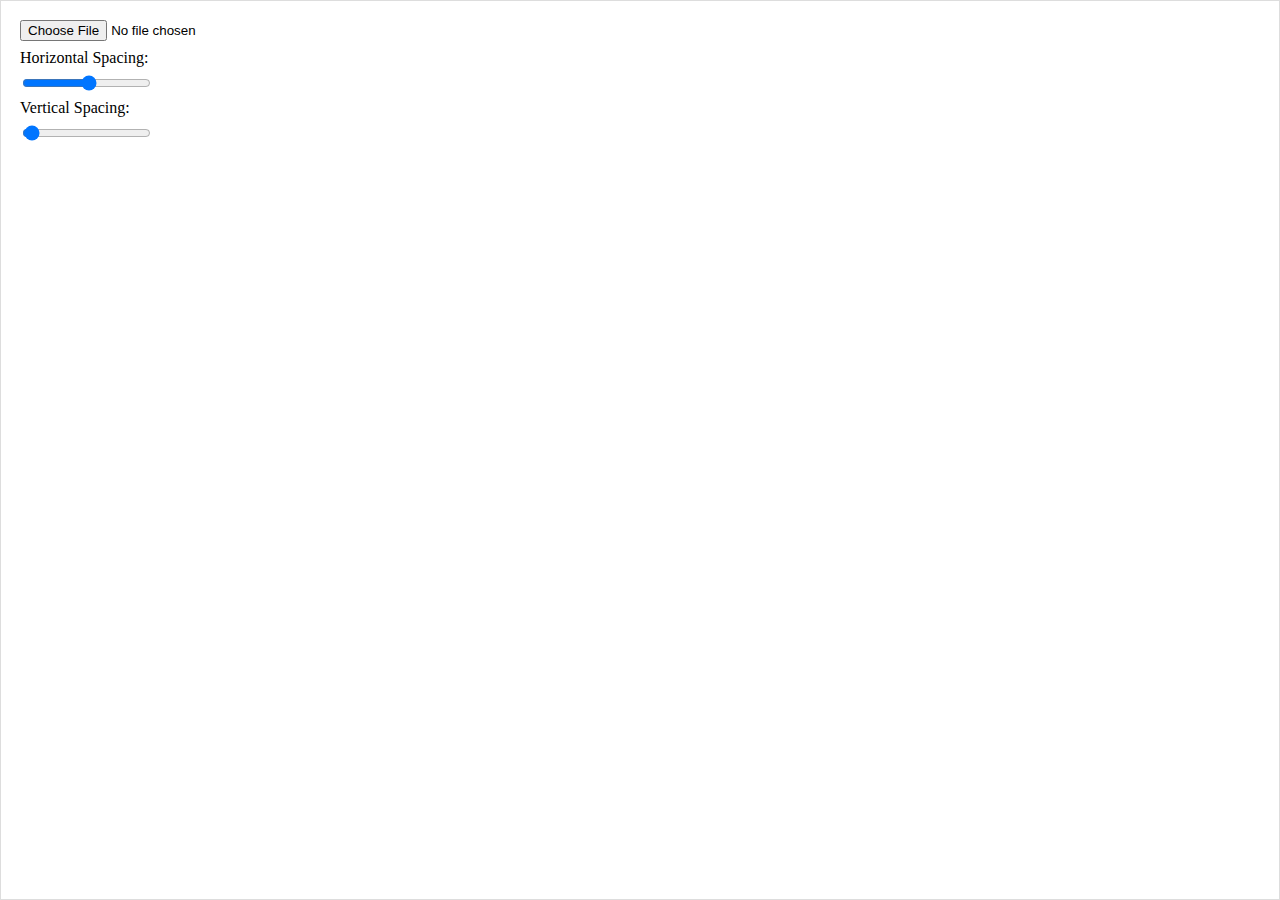
<file: index.html>
<!DOCTYPE html>
<html>
<head>
  <meta charset="utf-8">
  <title>Fully Expanded Collapsible Tidy Tree with Adjustable Spacing</title>
  <style>
    /* Global reset */
    *, *:before, *:after {
      box-sizing: border-box;
    }
    html, body {
      margin: 0;
      padding: 0;
      width: 100%;
      height: 100%;
      overflow: hidden;
    }
    /* Container fills the viewport */
    #treeContainer {
      width: 100%;
      height: 100%;
      overflow: hidden;
      border: 1px solid #ddd;
    }
    /* Basic styling for nodes and links */
    .node circle {
      stroke: steelblue;
      stroke-width: 3px;
    }
    .node text {
      font: 12px sans-serif;
    }
    /* Adjusted title style */
    .node text.title {
      font: 8px sans-serif;
      fill: #555;
    }
    .node text.license {
      font: 10px sans-serif;
      font-weight: bold;
    }
    .link {
      fill: none;
      stroke: #ccc;
      stroke-width: 2px;
    }
    /* Style for the expand/collapse indicator */
    .indicator {
      fill: #fff;
      font-weight: bold;
      pointer-events: none;
    }
    /* Control panel styling */
    #controls {
      position: absolute;
      z-index: 10;
      margin: 10px;
      background: rgba(255,255,255,0.8);
      padding: 10px;
      border-radius: 4px;
    }
    #controls input, #controls label {
      display: block;
      margin-bottom: 8px;
    }
  </style>
</head>
<body>
  <!-- Control panel for file input and sliders -->
  <div id="controls">
    <input type="file" id="fileInput" accept=".json" />
    <label for="spacingSlider">Horizontal Spacing:</label>
    <input type="range" id="spacingSlider" min="50" max="300" value="180" />
    <label for="verticalSlider">Vertical Spacing:</label>
    <input type="range" id="verticalSlider" min="0.5" max="25" step="0.1" value="1" />
  </div>
  <!-- Container that fills the page -->
  <div id="treeContainer"></div>

  <!-- Load D3.js -->
  <script src="https://d3js.org/d3.v7.min.js"></script>
  <script>
    // Set dimensions for the SVG container based on the container element
    const margin = {top: 20, right: 90, bottom: 30, left: 90};
    const container = document.getElementById("treeContainer");
    const width = container.clientWidth - margin.left - margin.right;
    const height = container.clientHeight - margin.top - margin.bottom;

    // Define a color scale for departments.
    // Note: Update or make dynamic if your department codes differ.
    const departmentColors = d3.scaleOrdinal()
      .domain(["300161601", "300220101", "300220110", "300222101", "300222123", "300222110", "300222104", "300200123", "300220104", "300107101", "300107104", "300332101", "300200101", "300200103", "300200104", "300201104", "300201110", "300203110", "300203104", "300203123", "300204110", "300223101", "300223102"])
      .range(d3.schemeCategory10);

    let svg, g, root, treemap, i = 0, duration = 750;
    let sliderHorizontal = +document.getElementById("spacingSlider").value; // initial horizontal spacing
    let sliderVertical = +document.getElementById("verticalSlider").value;     // initial vertical scaling factor

    // Initialize the SVG, zoom group, and tree layout
    function initializeSvg() {
      // Remove any existing SVG
      d3.select("#treeContainer").select("svg").remove();

      // Create new SVG with zoom behavior and increased zoom-out capability.
      svg = d3.select("#treeContainer")
              .append("svg")
              .attr("width", width + margin.left + margin.right)
              .attr("height", height + margin.top + margin.bottom)
              .call(d3.zoom()
                      .scaleExtent([0.2, 2])  // Adjusted minimum zoom scale for more zoom-out
                      .on("zoom", (event) => {
                        g.attr("transform", event.transform);
                      }))
              .append("g")
              .attr("transform", "translate(" + margin.left + "," + margin.top + ")");

      // Group inside SVG that will be zoomed and panned
      g = svg.append("g");

      // Define the tree layout size.
      treemap = d3.tree().size([height, width]);
    }

    // Update function for rendering nodes and links
    function update(source) {
      // Compute the new tree layout.
      const treeData = treemap(root);
      const nodes = treeData.descendants(),
            links = treeData.descendants().slice(1);

      // Adjust spacing: Horizontal spacing is set by node depth multiplied by sliderHorizontal,
      // while vertical positions are scaled by sliderVertical.
      nodes.forEach(d => {
        d.y = d.depth * sliderHorizontal;
        d.x = d.x * sliderVertical;
      });

      // **************** Nodes section ***************************
      const node = g.selectAll("g.node")
        .data(nodes, d => d.id || (d.id = ++i));

      const nodeEnter = node.enter().append("g")
        .attr("class", "node")
        .attr("transform", d => "translate(" + source.y0 + "," + source.x0 + ")")
        .on("click", click);

      // Append circle for each node.
      nodeEnter.append("circle")
        .attr("r", 1e-6)
        .attr("fill", d => d.data.department ? departmentColors(d.data.department) : "#fff");

      // Append expand/collapse indicator text.
      nodeEnter.append("text")
        .attr("class", "indicator")
        .attr("dy", ".35em")
        .attr("text-anchor", "middle")
        .text(d => d._children ? "+" : "");

      // Append name text.
      nodeEnter.append("text")
        .attr("class", "name")
        .attr("dy", "-0.2em")
        .attr("x", d => d.children || d._children ? -13 : 13)
        .attr("text-anchor", d => d.children || d._children ? "end" : "start")
        .text(d => d.data.name);

      // Append title text (with no office location).
      nodeEnter.append("text")
        .attr("class", "title")
        .attr("dy", "1em")
        .attr("x", d => d.children || d._children ? -13 : 13)
        .attr("text-anchor", d => d.children || d._children ? "end" : "start")
        .text(d => d.data.title ? d.data.title : "");

      // Append license indicator text.
      nodeEnter.append("text")
        .attr("class", "license")
        .attr("dy", "3em")
        .attr("x", d => d.children || d._children ? -13 : 13)
        .attr("text-anchor", d => d.children || d._children ? "end" : "start");

      const nodeUpdate = nodeEnter.merge(node);

      nodeUpdate.transition()
        .duration(duration)
        .attr("transform", d => "translate(" + d.y + "," + d.x + ")");

      nodeUpdate.select("circle")
        .attr("r", 10)
        .attr("fill", d => d.data.department ? departmentColors(d.data.department) : "#fff");

      nodeUpdate.select("text.indicator")
        .text(d => d._children ? "+" : "");

      nodeUpdate.select("text.license")
        .text(d => d.data.chatgptLicense ? "ChatGPT Licensed" : "")
        .attr("fill", d => d.data.chatgptLicense ? "red" : "inherit");

      const nodeExit = node.exit().transition()
        .duration(duration)
        .attr("transform", d => "translate(" + source.y + "," + source.x + ")")
        .remove();

      nodeExit.select("circle")
        .attr("r", 1e-6);

      nodeExit.select("text")
        .style("fill-opacity", 1e-6);

      // **************** Links section ***************************
      const link = g.selectAll("path.link")
        .data(links, d => d.id);

      const linkEnter = link.enter().insert("path", "g")
        .attr("class", "link")
        .attr("d", d => {
          const o = {x: source.x0, y: source.y0};
          return diagonal(o, o);
        });

      const linkUpdate = linkEnter.merge(link);

      linkUpdate.transition()
        .duration(duration)
        .attr("d", d => diagonal(d, d.parent));

      const linkExit = link.exit().transition()
        .duration(duration)
        .attr("d", d => {
          const o = {x: source.x, y: source.y};
          return diagonal(o, o);
        })
        .remove();

      // Save the old positions for transition.
      nodes.forEach(d => {
        d.x0 = d.x;
        d.y0 = d.y;
      });
    }

    // Updated diagonal function using a template literal.
    function diagonal(s, d) {
      return `M ${s.y} ${s.x}
              C ${(s.y + d.y) / 2} ${s.x},
                ${(s.y + d.y) / 2} ${d.x},
                ${d.y} ${d.x}`;
    }

    function click(event, d) {
      if (d.children) {
        d._children = d.children;
        d.children = null;
      } else {
        d.children = d._children;
        d._children = null;
      }
      update(d);
    }

    // Listen for horizontal slider changes.
    document.getElementById("spacingSlider").addEventListener("input", function(e) {
      sliderHorizontal = +e.target.value;
      if (root) {
        update(root);
      }
    });

    // Listen for vertical slider changes.
    document.getElementById("verticalSlider").addEventListener("input", function(e) {
      sliderVertical = +e.target.value;
      if (root) {
        update(root);
      }
    });

    // Handle file input to load JSON and render the tree.
    document.getElementById("fileInput").addEventListener("change", function(event) {
      const file = event.target.files[0];
      if (!file) return;
      const reader = new FileReader();
      reader.onload = function(e) {
        try {
          let jsonData = JSON.parse(e.target.result);
          // If the loaded JSON is an array, wrap it in a virtual root.
          if (Array.isArray(jsonData)) {
            jsonData = { name: "Root", children: jsonData };
          }
          // Initialize SVG and create hierarchy.
          initializeSvg();
          root = d3.hierarchy(jsonData, d => d.children);
          root.x0 = height / 2;
          root.y0 = 0;
          update(root);
        } catch (error) {
          console.error("Error parsing JSON:", error);
          alert("Invalid JSON file. Please select a valid JSON file.");
        }
      };
      reader.readAsText(file);
    });
  </script>
</body>
</html>
</file>
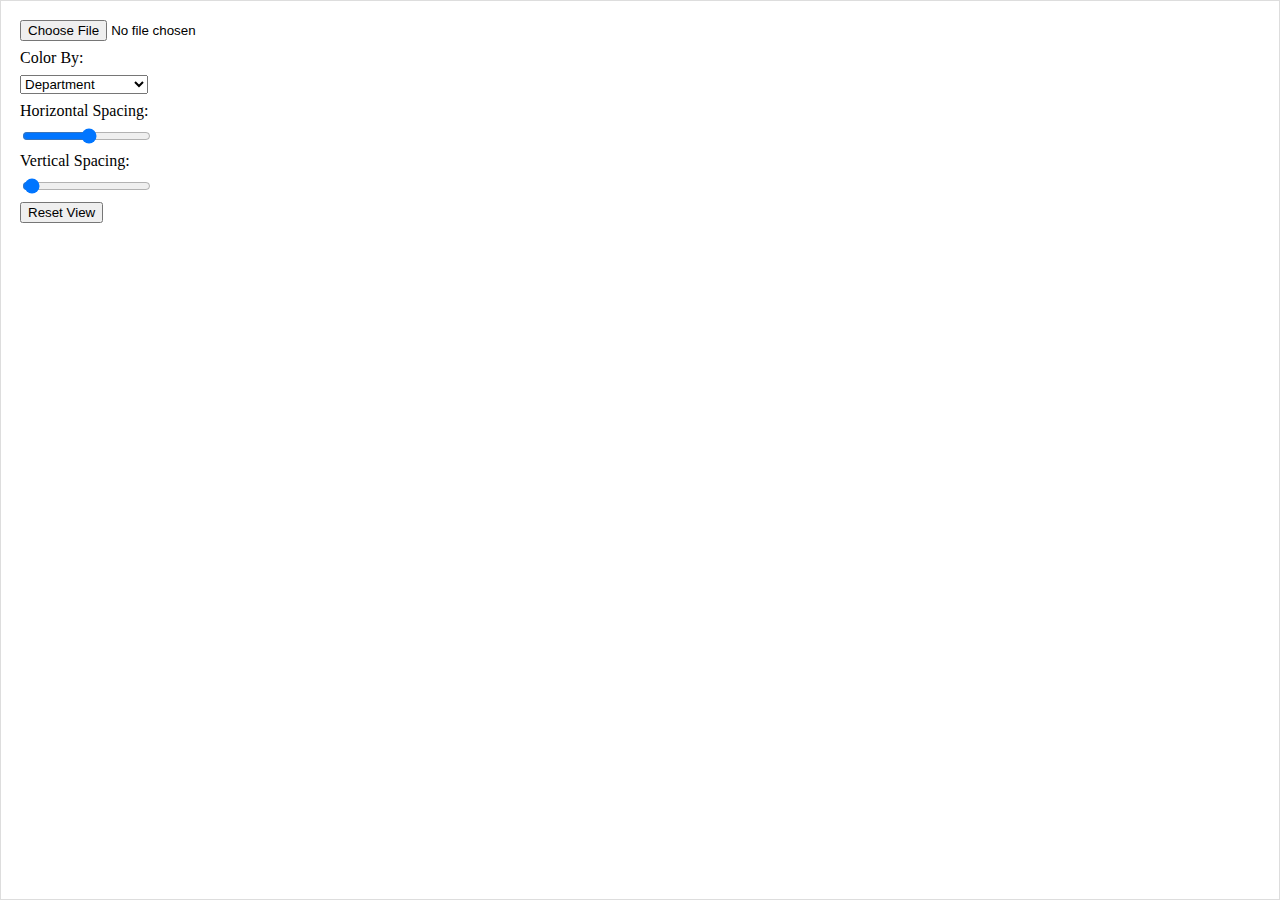
<file: chatgpt-basic/index.html>
<!DOCTYPE html>
<html>
<head>
  <meta charset="utf-8">
  <title>Fully Expanded Collapsible Tidy Tree with Adjustable Spacing</title>
  <link rel="stylesheet" href="styles.css">
</head>
<body>
  <div id="controls">
    <input type="file" id="fileInput" accept=".json" />
    <label for="colorToggle">Color By:</label>
    <select id="colorToggle">
      <option value="department">Department</option>
      <option value="email">Email Domain</option>
      <option value="chatgptLicense">ChatGPT License</option>
    </select>
    <label for="spacingSlider">Horizontal Spacing:</label>
    <input type="range" id="spacingSlider" min="50" max="300" value="180" />
    <label for="verticalSlider">Vertical Spacing:</label>
    <input type="range" id="verticalSlider" min="0.5" max="25" step="0.1" value="1" />
    <button id="resetButton">Reset View</button>
    <div id="errorMessage"></div>
  </div>
  <div id="treeContainer"></div>
  <script src="https://d3js.org/d3.v7.min.js"></script>
  <script src="scripts.js"></script>
</body>
</html>
</file>
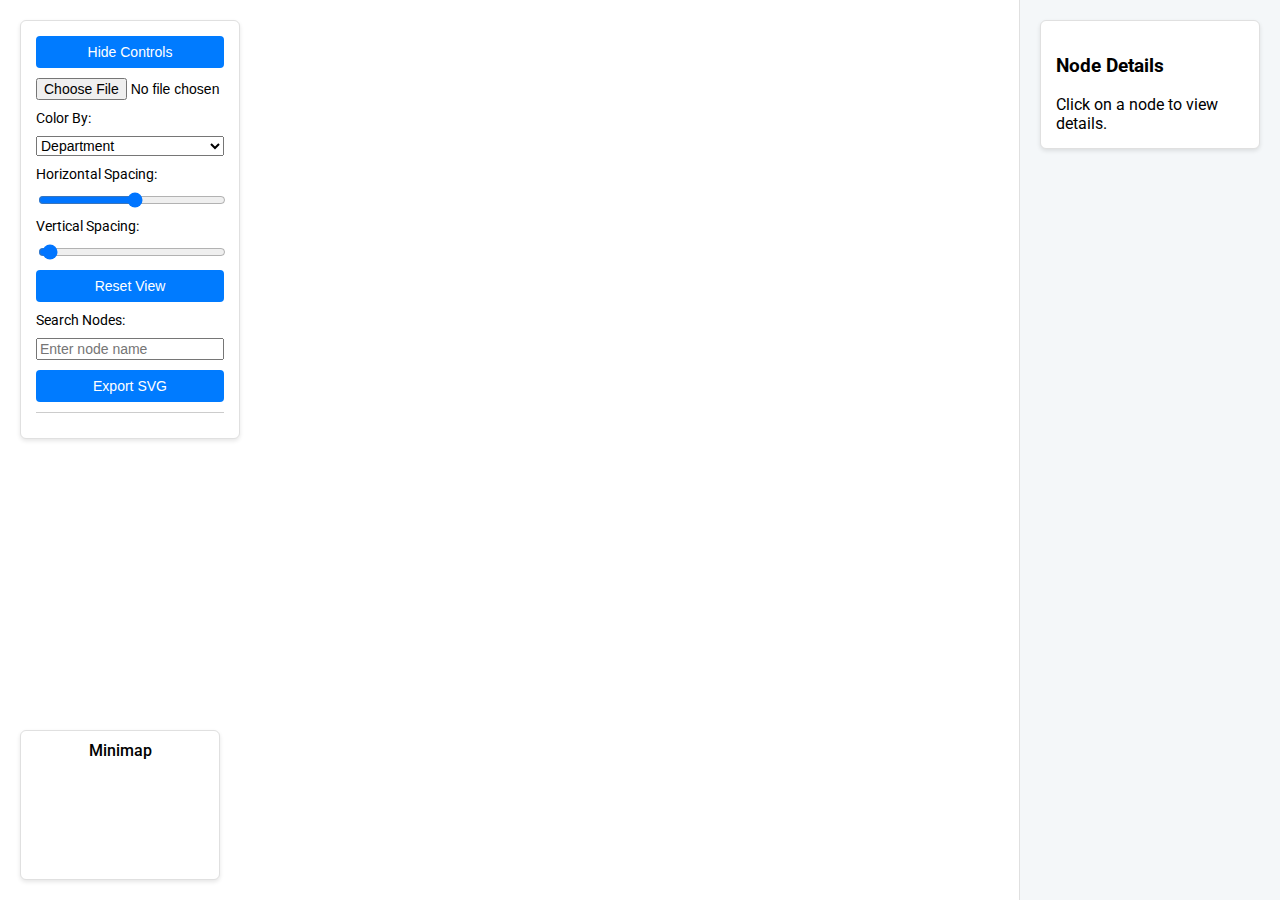
<file: chatgpt-improved/index.html>
<!DOCTYPE html>
<html lang="en">
<head>
  <meta charset="utf-8">
  <title>Enhanced Collapsible Tidy Tree</title>
  <!-- Using a Google Font for a modern look -->
  <link href="https://fonts.googleapis.com/css2?family=Roboto:wght@300;400;500&display=swap" rel="stylesheet">
  <link rel="stylesheet" href="styles.css">
</head>
<body>
  <div id="controls" role="region" aria-label="Control Panel">
    <button id="toggleControls" aria-expanded="true">Hide Controls</button>
    <div id="controlsContent">
      <input type="file" id="fileInput" accept=".json" aria-label="Upload JSON file">
      <label for="colorToggle">Color By:</label>
      <select id="colorToggle" aria-label="Color Toggle">
        <option value="department">Department</option>
        <option value="email">Email Domain</option>
        <option value="chatgptLicense">ChatGPT License</option>
      </select>
      <label for="spacingSlider">Horizontal Spacing:</label>
      <input type="range" id="spacingSlider" min="50" max="300" value="180" aria-label="Horizontal Spacing">
      <label for="verticalSlider">Vertical Spacing:</label>
      <input type="range" id="verticalSlider" min="0.5" max="25" step="0.1" value="1" aria-label="Vertical Spacing">
      <button id="resetButton">Reset View</button>
      <label for="searchInput">Search Nodes:</label>
      <input type="text" id="searchInput" placeholder="Enter node name" aria-label="Search Nodes">
      <button id="exportButton">Export SVG</button>
      <div id="legend"></div>
      <div id="errorMessage" role="alert"></div>
    </div>
  </div>
  <div id="treeContainer" role="tree"></div>
  <div id="minimapContainer">
    <div id="minimapTitle">Minimap</div>
    <div id="minimap"></div>
  </div>
  <div id="detailsPanel" role="region" aria-label="Node Details">
    <h3>Node Details</h3>
    <div id="detailsContent">Click on a node to view details.</div>
  </div>
  <script src="https://d3js.org/d3.v7.min.js"></script>
  <script src="scripts.js"></script>
</body>
</html>
</file>
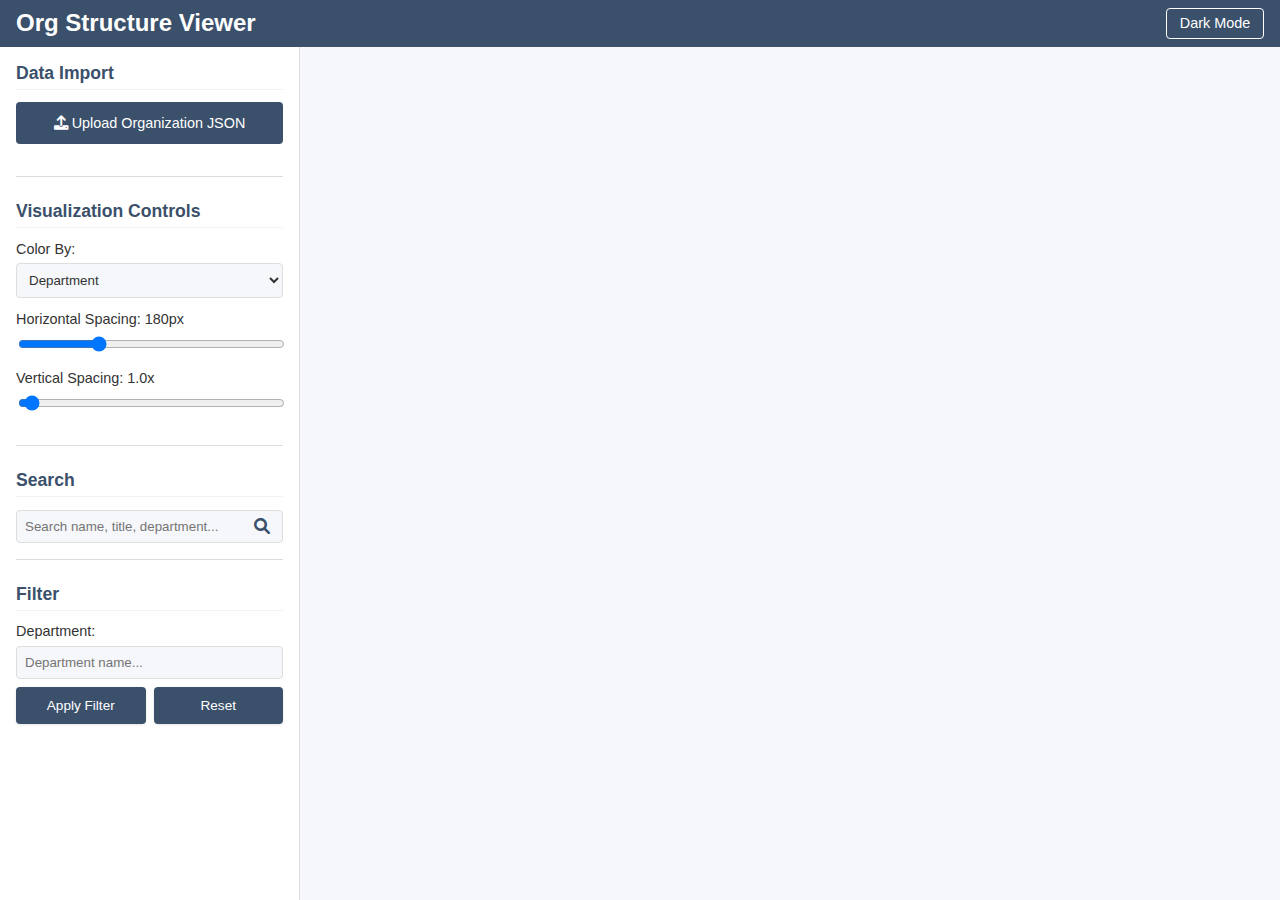
<file: claude/index.html>
<!DOCTYPE html>
<html lang="en">
<head>
  <meta charset="utf-8">
  <meta name="viewport" content="width=device-width, initial-scale=1.0">
  <title>Enhanced Organizational Structure Viewer</title>
  <link rel="stylesheet" href="styles.css">
  <link rel="stylesheet" href="https://cdnjs.cloudflare.com/ajax/libs/font-awesome/6.0.0-beta3/css/all.min.css">
</head>
<body>
  <div class="app-container">
    <header>
      <h1>Org Structure Viewer</h1>
      <button id="darkModeToggle" class="mode-toggle">Dark Mode</button>
    </header>

    <div class="main-content">
      <!-- Control Panel -->
      <div id="controls" class="control-panel">
        <div class="panel-section">
          <h3>Data Import</h3>
          <div class="file-input-container">
            <label for="fileInput" class="file-input-label">
              <i class="fas fa-upload"></i> Upload Organization JSON
            </label>
            <input type="file" id="fileInput" accept=".json" />
          </div>
          <div id="errorMessage"></div>
        </div>

        <div class="panel-section">
          <h3>Visualization Controls</h3>
          <div class="control-row">
            <label for="colorToggle">Color By:</label>
            <select id="colorToggle">
              <option value="department">Department</option>
              <option value="email">Email Domain</option>
              <option value="chatgptLicense">ChatGPT License</option>
              <option value="reports">Direct Reports</option>
            </select>
          </div>

          <div class="control-row">
            <label for="spacingSlider">Horizontal Spacing: <span id="horizontalValue">180</span>px</label>
            <input type="range" id="spacingSlider" min="50" max="500" value="180" />
          </div>

          <div class="control-row">
            <label for="verticalSlider">Vertical Spacing: <span id="verticalValue">1.0</span>x</label>
            <input type="range" id="verticalSlider" min="0.5" max="25" step="0.1" value="1" />
          </div>
        </div>

        <div id="additionalControls" class="panel-section" style="display: none;">
          <h3>Tree Controls</h3>
          <div class="button-grid">
            <div class="button-row">
              <button id="expandAllButton" class="control-button">
                <i class="fas fa-expand"></i> Expand All
              </button>
              <button id="collapseAllButton" class="control-button">
                <i class="fas fa-compress"></i> Collapse All
              </button>
            </div>
            <div class="button-row">
              <button id="resetButton" class="control-button">
                <i class="fas fa-sync-alt"></i> Reset View
              </button>
              <button id="exportButton" class="control-button">
                <i class="fas fa-file-export"></i> Export SVG
              </button>
            </div>
          </div>
        </div>

        <div class="panel-section">
          <h3>Search</h3>
          <div class="search-container">
            <input type="text" id="searchInput" placeholder="Search name, title, department..." />
            <i class="fas fa-search search-icon"></i>
          </div>
        </div>

        <div class="panel-section">
          <h3>Filter</h3>
          <div class="filter-row">
            <label for="filterDepartment">Department:</label>
            <input type="text" id="filterDepartment" placeholder="Department name..." />
          </div>
          <div class="button-row">
            <button id="applyFilterButton" class="control-button">Apply Filter</button>
            <button id="resetFilterButton" class="control-button">Reset</button>
          </div>
        </div>
      </div>

      <!-- Tree Visualization Area -->
      <div id="treeContainer"></div>
    </div>

    <!-- Minimap (optional enhancement) -->
    <div id="minimap" class="minimap">
      <div class="minimap-viewport"></div>
    </div>
  </div>

  <script src="https://d3js.org/d3.v7.min.js"></script>
  <script src="scripts.js"></script>
</body>
</html>
</file>
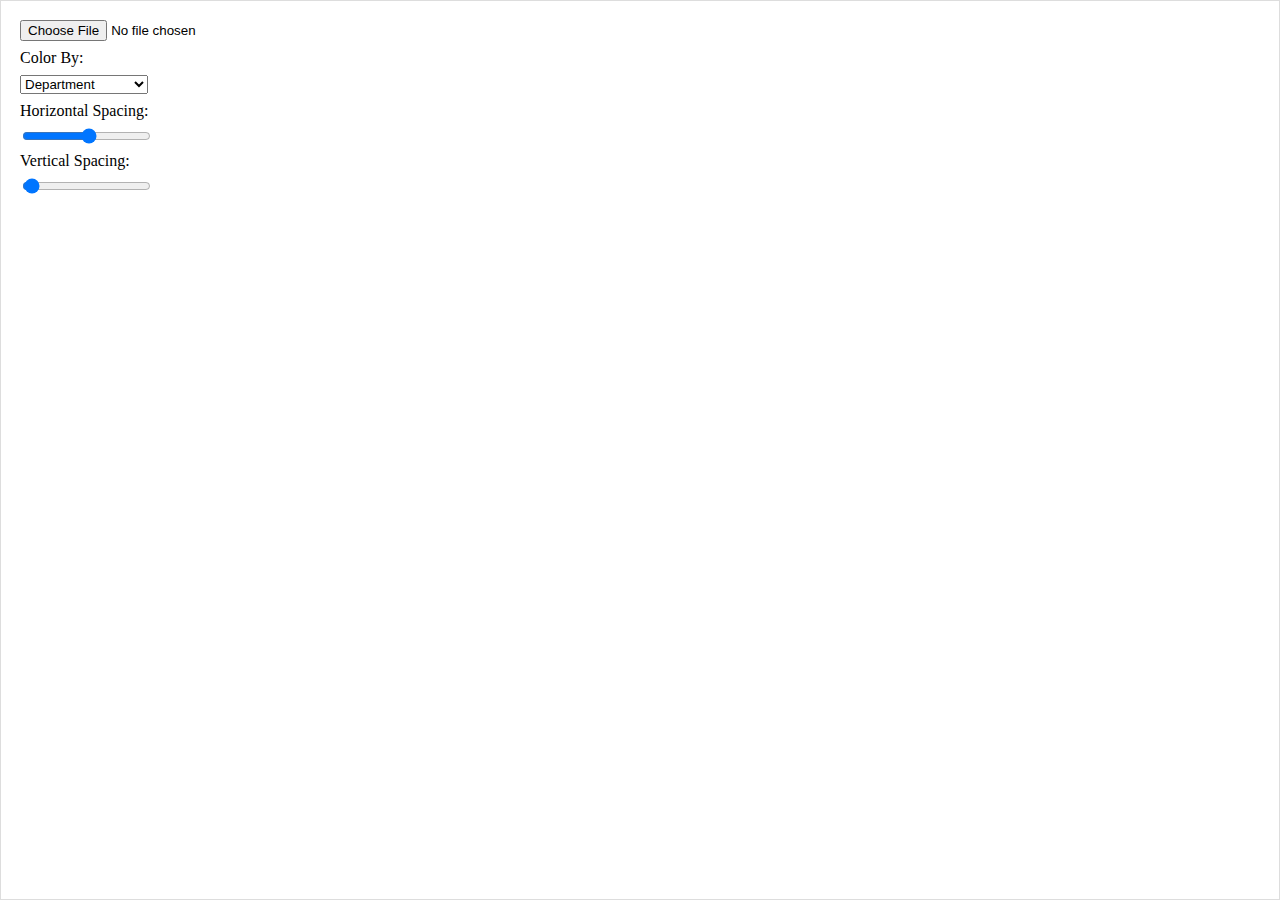
<file: org-viewer-d3.html>
<!DOCTYPE html>
<html>
<head>
  <meta charset="utf-8">
  <title>Fully Expanded Collapsible Tidy Tree with Adjustable Spacing</title>
  <style>
    /* Global reset */
    *, *:before, *:after {
      box-sizing: border-box;
    }
    html, body {
      margin: 0;
      padding: 0;
      width: 100%;
      height: 100%;
      overflow: hidden;
    }
    /* Container fills the viewport */
    #treeContainer {
      width: 100%;
      height: 100%;
      overflow: hidden;
      border: 1px solid #ddd;
    }
    /* Basic styling for nodes and links */
    .node circle {
      stroke: steelblue;
      stroke-width: 3px;
    }
    .node text {
      font: 12px sans-serif;
    }
    /* Adjusted title style */
    .node text.title {
      font: 8px sans-serif;
      fill: #555;
    }
    .link {
      fill: none;
      stroke: #ccc;
      stroke-width: 2px;
    }
    /* Style for the expand/collapse indicator */
    .indicator {
      fill: #fff;
      font-weight: bold;
      pointer-events: none;
    }
    /* Control panel styling */
    #controls {
      position: absolute;
      z-index: 10;
      margin: 10px;
      background: rgba(255,255,255,0.8);
      padding: 10px;
      border-radius: 4px;
    }
    #controls input, #controls label, #controls select {
      display: block;
      margin-bottom: 8px;
    }
  </style>
</head>
<body>
  <!-- Control panel for file input, sliders, and color toggle -->
  <div id="controls">
    <input type="file" id="fileInput" accept=".json" />
    <label for="colorToggle">Color By:</label>
    <select id="colorToggle">
      <option value="department">Department</option>
      <option value="email">Email Domain</option>
      <option value="chatgptLicense">ChatGPT License</option>
    </select>
    <label for="spacingSlider">Horizontal Spacing:</label>
    <input type="range" id="spacingSlider" min="50" max="300" value="180" />
    <label for="verticalSlider">Vertical Spacing:</label>
    <input type="range" id="verticalSlider" min="0.5" max="25" step="0.1" value="1" />
  </div>
  <!-- Container that fills the page -->
  <div id="treeContainer"></div>

  <!-- Load D3.js -->
  <script src="https://d3js.org/d3.v7.min.js"></script>
  <script>
    // Set dimensions for the SVG container based on the container element
    const margin = {top: 20, right: 90, bottom: 30, left: 90};
    const container = document.getElementById("treeContainer");
    const width = container.clientWidth - margin.left - margin.right;
    const height = container.clientHeight - margin.top - margin.bottom;

    // Global color scales
    // departmentColors will be created dynamically after loading the data.
    let departmentColors; 
    // Ordinal scale for email domains.
    const emailColors = d3.scaleOrdinal(d3.schemeCategory10);

    let svg, g, root, treemap, i = 0, duration = 750;
    let sliderHorizontal = +document.getElementById("spacingSlider").value; // initial horizontal spacing
    let sliderVertical = +document.getElementById("verticalSlider").value;     // initial vertical scaling factor
    let colorToggle = document.getElementById("colorToggle").value;             // initial color option

    // Helper function to get the appropriate color based on the selected toggle.
    function getColor(data) {
      if (colorToggle === "department") {
        return data.department ? departmentColors(data.department) : "#fff";
      } else if (colorToggle === "email") {
        // Extract the domain (part after '@') and convert to lower case.
        const domain = data.email ? data.email.split("@")[1].toLowerCase() : "";
        return domain ? emailColors(domain) : "#fff";
      } else if (colorToggle === "chatgptLicense") {
        // If chatgptLicense is "true", color red; otherwise default.
        return data.chatgptLicense === "true" ? "red" : "#fff";
      }
      return "#fff";
    }

    // Function to extract all unique department codes from the hierarchy.
    function getUniqueDepartments(root) {
      const deptSet = new Set();
      root.each(d => {
        if (d.data.department) {
          deptSet.add(d.data.department);
        }
      });
      return Array.from(deptSet);
    }

    // Initialize the SVG, zoom group, and tree layout
    function initializeSvg() {
      // Remove any existing SVG
      d3.select("#treeContainer").select("svg").remove();

      // Create new SVG with zoom behavior and increased zoom-out capability.
      svg = d3.select("#treeContainer")
              .append("svg")
              .attr("width", width + margin.left + margin.right)
              .attr("height", height + margin.top + margin.bottom)
              .call(d3.zoom()
                      .scaleExtent([0.2, 2])
                      .on("zoom", (event) => {
                        g.attr("transform", event.transform);
                      }))
              .append("g")
              .attr("transform", "translate(" + margin.left + "," + margin.top + ")");

      // Group inside SVG that will be zoomed and panned
      g = svg.append("g");

      // Define the tree layout size.
      treemap = d3.tree().size([height, width]);
    }

    // Update function for rendering nodes and links
    function update(source) {
      // Compute the new tree layout.
      const treeData = treemap(root);
      const nodes = treeData.descendants(),
            links = treeData.descendants().slice(1);

      // Adjust spacing: Horizontal spacing is set by node depth multiplied by sliderHorizontal,
      // while vertical positions are scaled by sliderVertical.
      nodes.forEach(d => {
        d.y = d.depth * sliderHorizontal;
        d.x = d.x * sliderVertical;
      });

      // **************** Nodes section ***************************
      const node = g.selectAll("g.node")
        .data(nodes, d => d.id || (d.id = ++i));

      const nodeEnter = node.enter().append("g")
        .attr("class", "node")
        .attr("transform", d => "translate(" + source.y0 + "," + source.x0 + ")")
        .on("click", click);

      // Append circle for each node.
      nodeEnter.append("circle")
        .attr("r", 1e-6)
        .attr("fill", d => getColor(d.data));

      // Append expand/collapse indicator text.
      nodeEnter.append("text")
        .attr("class", "indicator")
        .attr("dy", ".35em")
        .attr("text-anchor", "middle")
        .text(d => d._children ? "+" : "");

      // Append name text.
      nodeEnter.append("text")
        .attr("class", "name")
        .attr("dy", "-0.2em")
        .attr("x", d => d.children || d._children ? -13 : 13)
        .attr("text-anchor", d => d.children || d._children ? "end" : "start")
        .text(d => d.data.name);

      // Append title text.
      nodeEnter.append("text")
        .attr("class", "title")
        .attr("dy", "1em")
        .attr("x", d => d.children || d._children ? -13 : 13)
        .attr("text-anchor", d => d.children || d._children ? "end" : "start")
        .text(d => d.data.title ? d.data.title : "");

      const nodeUpdate = nodeEnter.merge(node);

      nodeUpdate.transition()
        .duration(duration)
        .attr("transform", d => "translate(" + d.y + "," + d.x + ")");

      nodeUpdate.select("circle")
        .attr("r", 10)
        .attr("fill", d => getColor(d.data));

      nodeUpdate.select("text.indicator")
        .text(d => d._children ? "+" : "");

      const nodeExit = node.exit().transition()
        .duration(duration)
        .attr("transform", d => "translate(" + source.y + "," + source.x + ")")
        .remove();

      nodeExit.select("circle")
        .attr("r", 1e-6);

      nodeExit.select("text")
        .style("fill-opacity", 1e-6);

      // **************** Links section ***************************
      const link = g.selectAll("path.link")
        .data(links, d => d.id);

      const linkEnter = link.enter().insert("path", "g")
        .attr("class", "link")
        .attr("d", d => {
          const o = {x: source.x0, y: source.y0};
          return diagonal(o, o);
        });

      const linkUpdate = linkEnter.merge(link);

      linkUpdate.transition()
        .duration(duration)
        .attr("d", d => diagonal(d, d.parent));

      const linkExit = link.exit().transition()
        .duration(duration)
        .attr("d", d => {
          const o = {x: source.x, y: source.y};
          return diagonal(o, o);
        })
        .remove();

      // Save the old positions for transition.
      nodes.forEach(d => {
        d.x0 = d.x;
        d.y0 = d.y;
      });
    }

    // Diagonal function using a template literal.
    function diagonal(s, d) {
      return `M ${s.y} ${s.x}
              C ${(s.y + d.y) / 2} ${s.x},
                ${(s.y + d.y) / 2} ${d.x},
                ${d.y} ${d.x}`;
    }

    function click(event, d) {
      if (d.children) {
        d._children = d.children;
        d.children = null;
      } else {
        d.children = d._children;
        d._children = null;
      }
      update(d);
    }

    // Listen for horizontal slider changes.
    document.getElementById("spacingSlider").addEventListener("input", function(e) {
      sliderHorizontal = +e.target.value;
      if (root) {
        update(root);
      }
    });

    // Listen for vertical slider changes.
    document.getElementById("verticalSlider").addEventListener("input", function(e) {
      sliderVertical = +e.target.value;
      if (root) {
        update(root);
      }
    });

    // Listen for color toggle changes.
    document.getElementById("colorToggle").addEventListener("change", function(e) {
      colorToggle = e.target.value;
      if (root) {
        update(root);
      }
    });

    // Handle file input to load JSON and render the tree.
    document.getElementById("fileInput").addEventListener("change", function(event) {
      const file = event.target.files[0];
      if (!file) return;
      const reader = new FileReader();
      reader.onload = function(e) {
        try {
          let jsonData = JSON.parse(e.target.result);
          // If the loaded JSON is an array, wrap it in a virtual root.
          if (Array.isArray(jsonData)) {
            jsonData = { name: "Root", children: jsonData };
          }
          // Initialize SVG and create hierarchy.
          initializeSvg();
          root = d3.hierarchy(jsonData, d => d.children);
          root.x0 = height / 2;
          root.y0 = 0;
          
          // Compute unique departments and update the department color scale.
          const uniqueDepartments = getUniqueDepartments(root);
          departmentColors = d3.scaleOrdinal()
            .domain(uniqueDepartments)
            .range(d3.quantize(d3.interpolateRainbow, uniqueDepartments.length));
          
          update(root);
        } catch (error) {
          console.error("Error parsing JSON:", error);
          alert("Invalid JSON file. Please select a valid JSON file.");
        }
      };
      reader.readAsText(file);
    });
  </script>
</body>
</html>
</file>
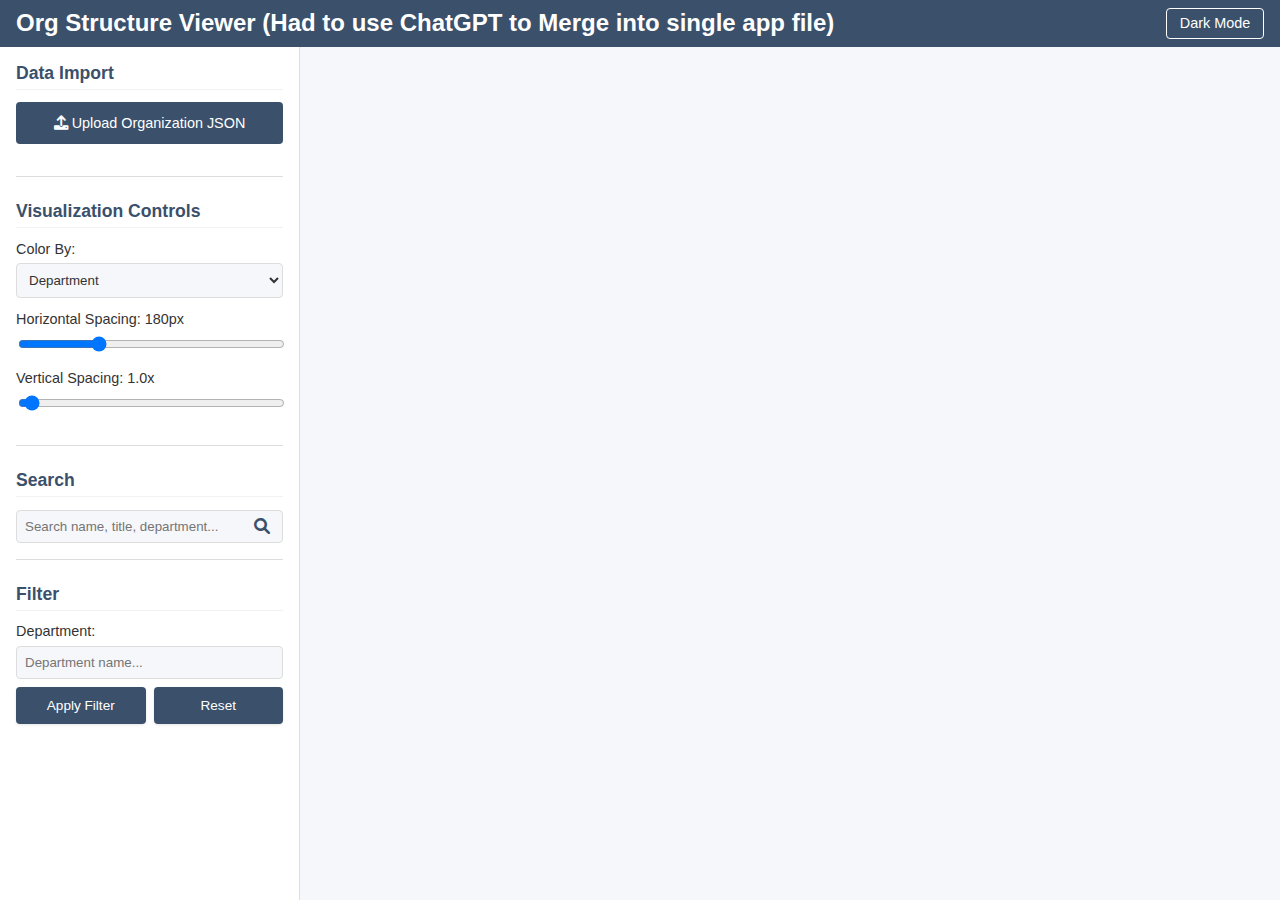
<file: claude/single-app.html>
<!DOCTYPE html>
<html lang="en">
<head>
  <meta charset="utf-8">
  <meta name="viewport" content="width=device-width, initial-scale=1.0">
  <title>Enhanced Organizational Structure Viewer</title>
  <style>
    /* Global reset and variables */
    :root {
      --primary-color: #3a506b;
      --accent-color: #5bc0be;
      --text-color: #333;
      --bg-color: #f5f7fa;
      --panel-bg: #ffffff;
      --border-color: #ddd;
      --hover-color: #e9f5f5;
      --node-stroke: steelblue;
      --link-color: #ccc;
    }

    /* Dark mode variables */
    .dark-mode {
      --primary-color: #1f2b3e;
      --accent-color: #3a9d9b;
      --text-color: #eaeaea;
      --bg-color: #121212;
      --panel-bg: #1e1e1e;
      --border-color: #333;
      --hover-color: #2c3e50;
      --node-stroke: #5ca0c3;
      --link-color: #555;
    }

    *,
    *:before,
    *:after {
      box-sizing: border-box;
    }

    html, body {
      margin: 0;
      padding: 0;
      width: 100%;
      height: 100%;
      font-family: -apple-system, BlinkMacSystemFont, "Segoe UI", Roboto, Helvetica, Arial, sans-serif;
      color: var(--text-color);
      background-color: var(--bg-color);
      transition: background-color 0.3s ease;
    }

    /* App container */
    .app-container {
      display: flex;
      flex-direction: column;
      height: 100%;
      overflow: hidden;
    }

    /* Header styles */
    header {
      background-color: var(--primary-color);
      color: white;
      padding: 0.5rem 1rem;
      display: flex;
      justify-content: space-between;
      align-items: center;
      box-shadow: 0 2px 4px rgba(0, 0, 0, 0.1);
    }

    header h1 {
      margin: 0;
      font-size: 1.5rem;
    }

    .mode-toggle {
      background-color: transparent;
      color: white;
      border: 1px solid white;
      padding: 0.4rem 0.8rem;
      border-radius: 4px;
      cursor: pointer;
      font-size: 0.9rem;
      transition: all 0.2s ease;
    }

    .mode-toggle:hover {
      background-color: rgba(255, 255, 255, 0.1);
    }

    /* Main content layout */
    .main-content {
      display: flex;
      flex: 1;
      overflow: hidden;
    }

    /* Control panel styling */
    .control-panel {
      width: 300px;
      background-color: var(--panel-bg);
      border-right: 1px solid var(--border-color);
      padding: 1rem;
      overflow-y: auto;
      transition: background-color 0.3s ease;
      z-index: 10;
    }

    .panel-section {
      margin-bottom: 1.5rem;
      padding-bottom: 1rem;
      border-bottom: 1px solid var(--border-color);
    }

    .panel-section:last-child {
      border-bottom: none;
    }

    .panel-section h3 {
      margin-top: 0;
      margin-bottom: 0.8rem;
      font-size: 1.1rem;
      color: var(--primary-color);
      font-weight: 600;
      padding-bottom: 0.3rem;
      border-bottom: 1px solid rgba(0,0,0,0.05);
    }

    /* Button grid for better organization */
    .button-grid {
      display: flex;
      flex-direction: column;
      gap: 0.5rem;
    }

    .control-row {
      margin-bottom: 0.8rem;
    }

    label {
      display: block;
      margin-bottom: 0.4rem;
      font-size: 0.9rem;
    }

    select, input[type="range"], input[type="text"] {
      width: 100%;
      padding: 0.5rem;
      border: 1px solid var(--border-color);
      border-radius: 4px;
      background-color: var(--bg-color);
      color: var(--text-color);
    }

    input[type="range"] {
      padding: 0;
    }

    .button-row {
      display: grid;
      grid-template-columns: 1fr 1fr;
      gap: 0.5rem;
      margin-top: 0.5rem;
      margin-bottom: 0.5rem;
    }

    .control-button {
      background-color: var(--primary-color);
      color: white;
      border: none;
      padding: 0.7rem 0.5rem;
      border-radius: 4px;
      cursor: pointer;
      font-size: 0.85rem;
      transition: all 0.2s ease;
      display: flex;
      align-items: center;
      justify-content: center;
      gap: 0.5rem;
      text-align: center;
      font-weight: 500;
      box-shadow: 0 1px 3px rgba(0, 0, 0, 0.1);
      white-space: nowrap;
    }

    .control-button:hover {
      background-color: var(--accent-color);
      transform: translateY(-1px);
      box-shadow: 0 2px 5px rgba(0, 0, 0, 0.15);
    }

    .control-button:active {
      transform: translateY(1px);
      box-shadow: 0 1px 2px rgba(0, 0, 0, 0.1);
    }

    .control-button i {
      font-size: 0.9rem;
    }

    .file-input-container {
      position: relative;
      margin-bottom: 1rem;
    }

    .file-input-label {
      display: block;
      width: 100%;
      padding: 0.8rem;
      text-align: center;
      background-color: var(--primary-color);
      color: white;
      border-radius: 4px;
      cursor: pointer;
      transition: background-color 0.2s;
    }

    .file-input-label:hover {
      background-color: var(--accent-color);
    }

    input[type="file"] {
      position: absolute;
      width: 0.1px;
      height: 0.1px;
      opacity: 0;
      overflow: hidden;
      z-index: -1;
    }

    /* Search styling */
    .search-container {
      position: relative;
    }

    .search-container input {
      padding-right: 2.5rem;
    }

    .search-icon {
      position: absolute;
      right: 0.8rem;
      top: 50%;
      transform: translateY(-50%);
      color: var(--primary-color);
    }

    /* Error message styling */
    #errorMessage {
      color: #e74c3c;
      font-size: 0.9rem;
      margin-top: 0.5rem;
    }

    /* Tree container styling */
    #treeContainer {
      flex: 1;
      background-color: var(--bg-color);
      overflow: hidden;
      transition: background-color 0.3s ease;
    }

    /* Tree visualization styling */
    .node circle {
      stroke: var(--node-stroke);
      stroke-width: 3px;
      transition: fill 0.3s, stroke 0.3s;
    }

    .node text {
      font: 12px sans-serif;
      fill: var(--text-color);
      transition: fill 0.3s;
    }

    .node text.title {
      font: 10px sans-serif;
      fill: var(--text-color);
      opacity: 0.8;
    }

    .link {
      fill: none;
      stroke: var(--link-color);
      stroke-width: 2px;
      transition: stroke 0.3s;
    }

    .indicator {
      font-weight: bold;
      font-size: 14px;
      pointer-events: none;
      fill: var(--text-color);
    }

    /* Tooltip styling */
    .tooltip {
      position: absolute;
      text-align: left;
      padding: 0.8rem;
      background: var(--panel-bg);
      border: 1px solid var(--border-color);
      border-radius: 4px;
      pointer-events: none;
      opacity: 0;
      transition: opacity 0.2s;
      font: 12px sans-serif;
      color: var(--text-color);
      box-shadow: 0 3px 8px rgba(0, 0, 0, 0.15);
      max-width: 280px;
      z-index: 1000;
    }

    /* Context menu */
    .context-menu {
      position: absolute;
      background: var(--panel-bg);
      border: 1px solid var(--border-color);
      border-radius: 4px;
      padding: 0.3rem 0;
      min-width: 180px;
      box-shadow: 0 3px 8px rgba(0, 0, 0, 0.2);
      z-index: 1000;
    }

    .menu-item {
      padding: 0.6rem 1rem;
      cursor: pointer;
      transition: background-color 0.2s;
      font-size: 0.9rem;
    }

    .menu-item:hover {
      background-color: var(--hover-color);
    }

    /* Detail sidebar */
    .detail-sidebar {
      position: fixed;
      top: 0;
      right: 0;
      width: 350px;
      height: 100%;
      background-color: var(--panel-bg);
      border-left: 1px solid var(--border-color);
      box-shadow: -3px 0 8px rgba(0, 0, 0, 0.1);
      padding: 1.5rem;
      overflow-y: auto;
      z-index: 1000;
      transition: right 0.3s ease;
    }

    .close-button {
      position: absolute;
      top: 1rem;
      right: 1rem;
      font-size: 1.5rem;
      cursor: pointer;
      color: var(--text-color);
    }

    .detail-sidebar h2 {
      margin-top: 0;
      border-bottom: 1px solid var(--border-color);
      padding-bottom: 0.8rem;
      margin-bottom: 1rem;
      color: var(--primary-color);
    }

    .detail-sidebar h3 {
      margin-top: 1.5rem;
      margin-bottom: 0.5rem;
      font-size: 1.1rem;
      color: var(--primary-color);
    }

    .detail-sidebar table {
      width: 100%;
      border-collapse: collapse;
    }

    .detail-sidebar td {
      padding: 0.5rem 0;
      border-bottom: 1px solid var(--border-color);
      font-size: 0.9rem;
    }

    .detail-sidebar td.label {
      color: var(--text-color);
      opacity: 0.7;
      width: 40%;
    }

    .detail-sidebar td.value {
      font-weight: 500;
    }

    /* Legend styling */
    .legend {
      position: fixed;
      right: 1rem;
      bottom: 1rem;
      background-color: var(--panel-bg);
      border: 1px solid var(--border-color);
      border-radius: 4px;
      padding: 0.8rem;
      font-size: 0.9rem;
      box-shadow: 0 3px 8px rgba(0, 0, 0, 0.1);
      max-width: 250px;
      max-height: 300px;
      overflow-y: auto;
      z-index: 900;
    }

    .legend h3 {
      margin-top: 0;
      margin-bottom: 0.8rem;
      font-size: 1rem;
      color: var(--primary-color);
    }

    .legend-item {
      display: flex;
      align-items: center;
      margin-bottom: 0.5rem;
    }

    .legend-color {
      width: 15px;
      height: 15px;
      border-radius: 50%;
      margin-right: 8px;
      border: 1px solid var(--border-color);
    }

    .gradient-legend {
      height: 20px;
      width: 100%;
      margin-bottom: 0.3rem;
      background: linear-gradient(to right, #f7fbff, #08306b);
      border-radius: 2px;
    }

    .gradient-labels {
      display: flex;
      justify-content: space-between;
      font-size: 0.8rem;
    }

    /* Loading indicator */
    .loading-indicator {
      position: fixed;
      top: 0;
      left: 0;
      right: 0;
      bottom: 0;
      background-color: rgba(0, 0, 0, 0.6);
      display: flex;
      flex-direction: column;
      justify-content: center;
      align-items: center;
      color: white;
      z-index: 2000;
      font-size: 1.2rem;
    }

    .spinner {
      border: 5px solid rgba(255, 255, 255, 0.3);
      border-radius: 50%;
      border-top: 5px solid white;
      width: 50px;
      height: 50px;
      animation: spin 1s linear infinite;
      margin-bottom: 1rem;
    }

    @keyframes spin {
      0% { transform: rotate(0deg); }
      100% { transform: rotate(360deg); }
    }

    /* Minimap */
    .minimap {
      position: absolute;
      right: 1rem;
      top: 5rem;
      width: 150px;
      height: 150px;
      background-color: var(--panel-bg);
      border: 1px solid var(--border-color);
      box-shadow: 0 3px 8px rgba(0, 0, 0, 0.1);
      overflow: hidden;
      pointer-events: none;
      z-index: 900;
      display: none; /* Hidden by default, can be enabled in JS */
    }

    .minimap-viewport {
      position: absolute;
      border: 2px solid var(--accent-color);
      z-index: 10;
    }

    /* Empty state */
    .empty-state {
      position: absolute;
      top: 50%;
      left: 50%;
      transform: translate(-50%, -50%);
      text-align: center;
      color: var(--text-color);
      opacity: 0.7;
      width: 100%;
      max-width: 500px;
      padding: 2rem;
    }

    .empty-state h2 {
      margin-bottom: 1rem;
    }

    .upload-icon {
      font-size: 4rem;
      margin: 2rem 0;
    }

    /* Responsive styling */
    @media (max-width: 768px) {
      .main-content {
        flex-direction: column;
      }
      
      .control-panel {
        width: 100%;
        height: auto;
        max-height: 50%;
        border-right: none;
        border-bottom: 1px solid var(--border-color);
      }
      
      .detail-sidebar {
        width: 100%;
      }
      
      .legend {
        left: 1rem;
        right: 1rem;
        bottom: 1rem;
        max-width: none;
      }
    }
  </style>
  <link rel="stylesheet" href="https://cdnjs.cloudflare.com/ajax/libs/font-awesome/6.0.0-beta3/css/all.min.css">
</head>
<body>
  <div class="app-container">
    <header>
      <h1>Org Structure Viewer (Had to use ChatGPT to Merge into single app file)</h1>
      <button id="darkModeToggle" class="mode-toggle">Dark Mode</button>
    </header>

    <div class="main-content">
      <!-- Control Panel -->
      <div id="controls" class="control-panel">
        <div class="panel-section">
          <h3>Data Import</h3>
          <div class="file-input-container">
            <label for="fileInput" class="file-input-label">
              <i class="fas fa-upload"></i> Upload Organization JSON
            </label>
            <input type="file" id="fileInput" accept=".json" />
          </div>
          <div id="errorMessage"></div>
        </div>

        <div class="panel-section">
          <h3>Visualization Controls</h3>
          <div class="control-row">
            <label for="colorToggle">Color By:</label>
            <select id="colorToggle">
              <option value="department">Department</option>
              <option value="email">Email Domain</option>
              <option value="chatgptLicense">ChatGPT License</option>
              <option value="reports">Direct Reports</option>
            </select>
          </div>

          <div class="control-row">
            <label for="spacingSlider">Horizontal Spacing: <span id="horizontalValue">180</span>px</label>
            <input type="range" id="spacingSlider" min="50" max="500" value="180" />
          </div>

          <div class="control-row">
            <label for="verticalSlider">Vertical Spacing: <span id="verticalValue">1.0</span>x</label>
            <input type="range" id="verticalSlider" min="0.5" max="25" step="0.1" value="1" />
          </div>
        </div>

        <div id="additionalControls" class="panel-section" style="display: none;">
          <h3>Tree Controls</h3>
          <div class="button-grid">
            <div class="button-row">
              <button id="expandAllButton" class="control-button">
                <i class="fas fa-expand"></i> Expand All
              </button>
              <button id="collapseAllButton" class="control-button">
                <i class="fas fa-compress"></i> Collapse All
              </button>
            </div>
            <div class="button-row">
              <button id="resetButton" class="control-button">
                <i class="fas fa-sync-alt"></i> Reset View
              </button>
              <button id="exportButton" class="control-button">
                <i class="fas fa-file-export"></i> Export SVG
              </button>
            </div>
          </div>
        </div>

        <div class="panel-section">
          <h3>Search</h3>
          <div class="search-container">
            <input type="text" id="searchInput" placeholder="Search name, title, department..." />
            <i class="fas fa-search search-icon"></i>
          </div>
        </div>

        <div class="panel-section">
          <h3>Filter</h3>
          <div class="filter-row">
            <label for="filterDepartment">Department:</label>
            <input type="text" id="filterDepartment" placeholder="Department name..." />
          </div>
          <div class="button-row">
            <button id="applyFilterButton" class="control-button">Apply Filter</button>
            <button id="resetFilterButton" class="control-button">Reset</button>
          </div>
        </div>
      </div>

      <!-- Tree Visualization Area -->
      <div id="treeContainer"></div>
    </div>

    <!-- Minimap (optional enhancement) -->
    <div id="minimap" class="minimap">
      <div class="minimap-viewport"></div>
    </div>
  </div>

  <script src="https://d3js.org/d3.v7.min.js"></script>
  <script>
    // Enhanced scripts.js with improved functionality
    (function() {
      // Define margins and initial dimensions
      const margin = { top: 20, right: 90, bottom: 30, left: 90 };
      let width, height;
      const container = document.getElementById("treeContainer");

      let svg, g, root, treemap, i = 0, duration = 750;
      let sliderHorizontal = +document.getElementById("spacingSlider").value;
      let sliderVertical = +document.getElementById("verticalSlider").value;
      let colorToggle = document.getElementById("colorToggle").value;
      let darkMode = false;
      let originalData = null;

      // Global color scales
      let departmentColors;
      const emailColors = d3.scaleOrdinal(d3.schemeCategory10);
      
      // Set up legend container
      const legend = d3.select("body").append("div").attr("class", "legend");

      // Tooltip for node details
      const tooltip = d3.select("body").append("div").attr("class", "tooltip");

      // Loading indicator
      const loadingIndicator = d3.select("body").append("div")
          .attr("class", "loading-indicator")
          .style("display", "none")
          .html('<div class="spinner"></div><div>Loading data...</div>');

      // Debounce function to limit rapid updates
      function debounce(func, delay) {
        let timeout;
        return function(...args) {
          clearTimeout(timeout);
          timeout = setTimeout(() => func.apply(this, args), delay);
        };
      }

      // Set SVG dimensions based on container size
      function setDimensions() {
        width = container.clientWidth - margin.left - margin.right;
        height = container.clientHeight - margin.top - margin.bottom;
      }
      setDimensions();

      // Initialize SVG, zoom behavior, and tree layout
      function initializeSvg() {
        // Remove any existing SVG
        d3.select("#treeContainer").select("svg").remove();

        svg = d3.select("#treeContainer")
          .append("svg")
          .attr("width", width + margin.left + margin.right)
          .attr("height", height + margin.top + margin.bottom)
          .attr("viewBox", `0 0 ${width + margin.left + margin.right} ${height + margin.top + margin.bottom}`)
          .call(d3.zoom().scaleExtent([0.2, 5]).on("zoom", (event) => {
            g.attr("transform", event.transform);
          }))
          .append("g")
          .attr("transform", `translate(${margin.left},${margin.top})`);

        g = svg.append("g");

        treemap = d3.tree().size([height, width]);
      }

      // Return appropriate color based on selected toggle
      function getColor(data) {
        if (colorToggle === "department") {
          return data.department ? departmentColors(data.department) : (darkMode ? "#333" : "#fff");
        } else if (colorToggle === "email") {
          const domain = data.email ? data.email.split("@")[1].toLowerCase() : "";
          return domain ? emailColors(domain) : (darkMode ? "#333" : "#fff");
        } else if (colorToggle === "chatgptLicense") {
          return data.chatgptLicense === "true" ? "#ff4444" : (darkMode ? "#333" : "#fff");
        } else if (colorToggle === "reports") {
          return data._directReports ? colorByReportCount(data._directReports) : (darkMode ? "#333" : "#fff");
        }
        return darkMode ? "#333" : "#fff";
      }

      // Color scale based on number of direct reports
      function colorByReportCount(count) {
        const colorScale = d3.scaleSequential(d3.interpolateBlues)
          .domain([0, 20]); // Adjust domain as needed
        return colorScale(Math.min(count, 20));
      }

      // Extract all unique departments from the hierarchy
      function getUniqueDepartments(rootNode) {
        const deptSet = new Set();
        rootNode.each(d => {
          if (d.data.department) {
            deptSet.add(d.data.department);
          }
        });
        return Array.from(deptSet);
      }

      // Extract all unique email domains from the hierarchy
      function getUniqueEmailDomains(rootNode) {
        const domainSet = new Set();
        rootNode.each(d => {
          if (d.data.email) {
            const domain = d.data.email.split("@")[1].toLowerCase();
            if (domain) domainSet.add(domain);
          }
        });
        return Array.from(domainSet);
      }

      // Create color legend
      function updateLegend() {
        legend.html("");
        legend.style("display", "block");
        
        if (colorToggle === "department") {
          const departments = getUniqueDepartments(root);
          legend.append("h3").text("Departments");
          departments.forEach(dept => {
            const item = legend.append("div").attr("class", "legend-item");
            item.append("div")
              .attr("class", "legend-color")
              .style("background-color", departmentColors(dept));
            item.append("div")
              .attr("class", "legend-label")
              .text(dept);
          });
        } else if (colorToggle === "email") {
          const domains = getUniqueEmailDomains(root);
          legend.append("h3").text("Email Domains");
          domains.forEach(domain => {
            const item = legend.append("div").attr("class", "legend-item");
            item.append("div")
              .attr("class", "legend-color")
              .style("background-color", emailColors(domain));
            item.append("div")
              .attr("class", "legend-label")
              .text(domain);
          });
        } else if (colorToggle === "chatgptLicense") {
          legend.append("h3").text("ChatGPT License");
          
          const itemYes = legend.append("div").attr("class", "legend-item");
          itemYes.append("div")
            .attr("class", "legend-color")
            .style("background-color", "#ff4444");
          itemYes.append("div")
            .attr("class", "legend-label")
            .text("Has License");
          
          const itemNo = legend.append("div").attr("class", "legend-item");
          itemNo.append("div")
            .attr("class", "legend-color")
            .style("background-color", darkMode ? "#333" : "#fff")
            .style("border", "1px solid #ccc");
          itemNo.append("div")
            .attr("class", "legend-label")
            .text("No License");
        } else if (colorToggle === "reports") {
          legend.append("h3").text("Direct Reports");
          
          const gradientContainer = legend.append("div")
            .attr("class", "gradient-legend");
          
          const gradientLabels = legend.append("div")
            .attr("class", "gradient-labels");
          
          gradientLabels.append("span").text("0");
          gradientLabels.append("span").text("10+");
        }
      }

      // Diagonal path generator for links
      function diagonal(s, d) {
        // Safety check for valid coordinates
        if (!s || !d || s.x === undefined || s.y === undefined || 
            d.x === undefined || d.y === undefined) {
          return ""; // Return empty path if coordinates are invalid
        }
        
        return `M ${s.y} ${s.x}
                C ${(s.y + d.y) / 2} ${s.x},
                  ${(s.y + d.y) / 2} ${d.x},
                  ${d.y} ${d.x}`;
      }

      // Calculate the count of direct reports for each node
      function calculateDirectReports(node) {
        if (!node.children && !node._children) {
          node.data._directReports = 0;
          return 0;
        }
        
        const childrenCount = (node.children ? node.children.length : 0) + 
                             (node._children ? node._children.length : 0);
        
        let totalReports = childrenCount;
        
        if (node.children) {
          node.children.forEach(child => {
            totalReports += calculateDirectReports(child);
          });
        }
        
        node.data._directReports = childrenCount;
        return totalReports;
      }

      // Search and highlight nodes that match the query
      function searchNodes(query) {
        if (!query) {
          // Reset all nodes to normal appearance
          d3.selectAll(".node circle").style("stroke", "steelblue").style("stroke-width", "3px");
          d3.selectAll(".node text").style("font-weight", "normal");
          return;
        }
        
        const lowerQuery = query.toLowerCase();
        let found = false;
        
        d3.selectAll(".node").each(function(d) {
          const matches = 
            (d.data.name && d.data.name.toLowerCase().includes(lowerQuery)) || 
            (d.data.title && d.data.title.toLowerCase().includes(lowerQuery)) ||
            (d.data.email && d.data.email.toLowerCase().includes(lowerQuery)) ||
            (d.data.department && d.data.department.toLowerCase().includes(lowerQuery));
          
          d3.select(this).select("circle")
            .style("stroke", matches ? "#ff6600" : "steelblue")
            .style("stroke-width", matches ? "5px" : "3px");
          
          d3.select(this).selectAll("text")
            .style("font-weight", matches ? "bold" : "normal");
          
          if (matches) found = true;
        });
        
        return found;
      }

      // Filter tree data based on criteria
      function filterTree(criteria) {
        // Clone the original data to start fresh
        const filteredData = JSON.parse(JSON.stringify(originalData));
        
        // Function to recursively filter the tree
        function filterNode(node) {
          if (!node.children) return false;
          
          node.children = node.children.filter(child => {
            // First apply filter recursively to this child's children
            const hasMatchingChildren = child.children ? filterNode(child) : false;
            
            // Check if this node matches filter criteria
            const matchesCriteria = 
              !criteria.department || 
              (child.department && child.department.toLowerCase().includes(criteria.department.toLowerCase()));
            
            // Keep this node if it matches criteria or has children that match
            return matchesCriteria || hasMatchingChildren;
          });
          
          return node.children.length > 0;
        }
        
        // Apply filtering
        filterNode(filteredData);
        
        // Re-render the tree with filtered data
        renderTree(filteredData);
      }

      // Render tree with new data
      function renderTree(data) {
        initializeSvg();
        root = d3.hierarchy(data, d => d.children);
        root.x0 = height / 2;
        root.y0 = 0;
        
        // Calculate direct reports for each node
        calculateDirectReports(root);

        // Update color scales
        const uniqueDepartments = getUniqueDepartments(root);
        departmentColors = d3.scaleOrdinal()
          .domain(uniqueDepartments)
          .range(d3.quantize(d3.interpolateRainbow, Math.max(uniqueDepartments.length, 1)));
        
        // Initialize children/collapse state for all nodes
        root.descendants().forEach(d => {
          // Store any existing children in _children
          if (d.children) {
            d._children = d.children;
          }
        });
        
        // By default, only show the first level
        expandToLevel(root, 1);
        
        update(root);
        updateLegend();
      }

      // Update function for rendering nodes and links
      function update(source) {
        const treeData = treemap(root);
        let nodes = treeData.descendants();
        
        // Remove virtual root from visual representation if present
        const hasVirtualRoot = root.data._isVirtualRoot;
        if (hasVirtualRoot && root.children) {
          // Adjust positions for children of virtual root
          root.children.forEach(child => {
            child.x0 = root.x0;
            child.y0 = root.y0;
          });
        }
        
        // Filter out virtual root from visualization
        nodes = nodes.filter(d => !d.data._isVirtualRoot);
        
        // Get links (excluding any from virtual root)
        const links = nodes.filter(d => d.parent && !d.parent.data._isVirtualRoot).map(d => ({
          id: d.id,
          source: d.parent,
          target: d,
          x: d.x,
          y: d.y
        }));

        // Adjust node positions based on slider values
        nodes.forEach(d => {
          d.y = d.depth * sliderHorizontal;
          d.x = d.x * sliderVertical;
        });

        // --- Nodes section ---
        const node = g.selectAll("g.node")
          .data(nodes, d => d.id || (d.id = ++i));

        // Enter new nodes at the source's previous position
        const nodeEnter = node.enter().append("g")
          .attr("class", "node")
          .attr("transform", d => `translate(${source.y0},${source.x0})`)
          .on("click", click)
          .on("contextmenu", function(event, d) {
            event.preventDefault();
            showContextMenu(event, d);
          })
          .on("mouseover", function(event, d) {
              tooltip.transition().duration(200).style("opacity", 0.9);
              
              // Create rich tooltip content
              let html = `<strong>${d.data.name || 'Unknown'}</strong>`;
              
              if (d.data.title) html += `<br>${d.data.title}`;
              if (d.data.department) html += `<br>Department: ${d.data.department}`;
              if (d.data.email) html += `<br>Email: ${d.data.email}`;
              if (d.data._directReports !== undefined) {
                html += `<br>Direct Reports: ${d.data._directReports}`;
              }
              if (d.data.chatgptLicense) {
                html += `<br>ChatGPT License: ${d.data.chatgptLicense === "true" ? "Yes" : "No"}`;
              }
              
              tooltip.html(html)
                     .style("left", (event.pageX + 5) + "px")
                     .style("top", (event.pageY - 28) + "px");
          })
          .on("mousemove", function(event) {
              tooltip.style("left", (event.pageX + 5) + "px")
                     .style("top", (event.pageY - 28) + "px");
          })
          .on("mouseout", function() {
              tooltip.transition().duration(500).style("opacity", 0);
          });

        // Append circles to nodes
        nodeEnter.append("circle")
          .attr("r", 1e-6)
          .attr("fill", d => getColor(d.data));

        // Append indicator (plus/minus) for expand/collapse inside the circle
        nodeEnter.append("text")
          .attr("class", "indicator")
          .attr("dy", ".35em")
          .attr("text-anchor", "middle")
          .attr("y", 0)  // Center vertically inside the circle
          .text(d => d.children ? "–" : d._children ? "+" : "");

        // Append node name
        nodeEnter.append("text")
          .attr("class", "name")
          .attr("dy", "-0.2em")
          .attr("x", d => (d.children || d._children) ? -13 : 13)
          .attr("text-anchor", d => (d.children || d._children) ? "end" : "start")
          .text(d => d.data.name);

        // Append title text if available
        nodeEnter.append("text")
          .attr("class", "title")
          .attr("dy", "1em")
          .attr("x", d => (d.children || d._children) ? -13 : 13)
          .attr("text-anchor", d => (d.children || d._children) ? "end" : "start")
          .text(d => d.data.title ? d.data.title : "");

        // Merge entering and existing nodes
        const nodeUpdate = nodeEnter.merge(node);

        nodeUpdate.transition()
          .duration(duration)
          .attr("transform", d => `translate(${d.y},${d.x})`);

        nodeUpdate.select("circle")
          .attr("r", 10)
          .attr("fill", d => getColor(d.data));

        nodeUpdate.select("text.indicator")
          .text(d => d.children ? "–" : d._children ? "+" : "");

        // Transition exiting nodes
        const nodeExit = node.exit().transition()
          .duration(duration)
          .attr("transform", d => `translate(${source.y},${source.x})`)
          .remove();

        nodeExit.select("circle")
          .attr("r", 1e-6);

        nodeExit.select("text")
          .style("fill-opacity", 1e-6);

        // --- Links section ---
        const link = g.selectAll("path.link")
          .data(links, d => d.id);

        const linkEnter = link.enter().insert("path", "g")
          .attr("class", "link")
          .attr("d", d => {
            const o = { x: source.x0, y: source.y0 };
            return diagonal(o, o);
          })
          .style("display", d => {
            // Hide links from virtual root if present
            return root.data._isVirtualRoot && d.source === root ? "none" : null;
          });

        const linkUpdate = linkEnter.merge(link);

        linkUpdate.transition()
          .duration(duration)
          .attr("d", d => {
            // For the virtual root case, the links need special handling
            if (root.data._isVirtualRoot && d.source === root) {
              return ""; // Hide links from virtual root
            }
            return diagonal(d.source || d, d.target || d.parent);
          });

        const linkExit = link.exit().transition()
          .duration(duration)
          .attr("d", d => {
            const o = { x: source.x, y: source.y };
            return diagonal(o, o);
          })
          .remove();

        // Save old positions for transitions
        nodes.forEach(d => {
          d.x0 = d.x;
          d.y0 = d.y;
        });
      }

      // Toggle children on node click
      function click(event, d) {
        if (d.children) {
          d._children = d.children;
          d.children = null;
        } else {
          d.children = d._children;
          d._children = null;
        }
        update(d);
      }

      // Context menu for additional node actions
      function showContextMenu(event, d) {
        // Remove any existing context menu
        d3.select(".context-menu").remove();
        
        // Create context menu
        const menu = d3.select("body")
          .append("div")
          .attr("class", "context-menu")
          .style("left", (event.pageX) + "px")
          .style("top", (event.pageY) + "px");
        
        // Focus on this node
        menu.append("div")
          .attr("class", "menu-item")
          .text("Focus on this node")
          .on("click", () => {
            // Calculate appropriate zoom level and position
            const transform = d3.zoomIdentity
              .translate(width / 2 - d.y, height / 2 - d.x)
              .scale(1.5);
            
            d3.select("#treeContainer").select("svg")
              .transition().duration(750)
              .call(d3.zoom().transform, transform);
            
            // Close menu
            d3.select(".context-menu").remove();
          });
        
        // Expand/collapse all children
        menu.append("div")
          .attr("class", "menu-item")
          .text(d.children ? "Collapse all children" : "Expand all children")
          .on("click", () => {
            // Function to recursively expand/collapse
            function toggleChildren(node, expand) {
              if (!node) return;
              
              if (expand) {
                if (node._children) {
                  node.children = node._children;
                  node._children = null;
                  node.children.forEach(child => toggleChildren(child, expand));
                }
              } else {
                if (node.children) {
                  node._children = node.children;
                  node.children = null;
                }
              }
            }
            
            // Toggle expansion state
            toggleChildren(d, !d.children);
            update(d);
            
            // Close menu
            d3.select(".context-menu").remove();
          });
        
        // Show details in a sidebar
        menu.append("div")
          .attr("class", "menu-item")
          .text("Show detailed info")
          .on("click", () => {
            showDetailSidebar(d);
            d3.select(".context-menu").remove();
          });
        
        // Close on document click
        d3.select("body").on("click.contextmenu", function() {
          d3.select(".context-menu").remove();
          d3.select("body").on("click.contextmenu", null);
        });
      }

      // Show detailed information sidebar
      function showDetailSidebar(d) {
        // Remove existing sidebar if any
        d3.select(".detail-sidebar").remove();
        
        // Create sidebar
        const sidebar = d3.select("body")
          .append("div")
          .attr("class", "detail-sidebar");
        
        // Add close button
        sidebar.append("div")
          .attr("class", "close-button")
          .html("&times;")
          .on("click", () => {
            sidebar.transition().duration(300)
              .style("right", "-350px")
              .on("end", () => sidebar.remove());
          });
        
        // Add content header
        sidebar.append("h2").text(d.data.name || "Details");
        
        // Add info table
        const table = sidebar.append("table");
        
        // Helper to add a row
        function addRow(label, value) {
          if (value !== undefined && value !== null && value !== "") {
            const row = table.append("tr");
            row.append("td").attr("class", "label").text(label);
            row.append("td").attr("class", "value").text(value);
          }
        }
        
        // Add all available data
        for (const [key, value] of Object.entries(d.data)) {
          if (key === "children" || key === "_children" || key === "name") continue;
          addRow(key.charAt(0).toUpperCase() + key.slice(1).replace(/([A-Z])/g, ' $1'), value);
        }
        
        // Add hierarchy info
        addRow("Level", d.depth);
        addRow("Direct Reports", d.data._directReports || 0);
        
        // Add parent info if available
        if (d.parent) {
          sidebar.append("h3").text("Reports to");
          const parent = d.parent;
          addRow("Manager", parent.data.name);
          addRow("Title", parent.data.title);
        }
        
        // Slide in animation
        sidebar.style("right", "-350px")
          .transition().duration(300)
          .style("right", "0px");
      }

      // Export current view as SVG
      function exportSVG() {
        const svgEl = document.querySelector("#treeContainer svg");
        if (!svgEl) return;
        
        // Clone the SVG
        const svgClone = svgEl.cloneNode(true);
        
        // Add inline CSS
        const styleEl = document.createElement("style");
        Array.from(document.styleSheets)
          .filter(sheet => {
            try {
              return sheet.cssRules;  // This will throw if CORS restricted
            } catch (e) {
              return false;
            }
          })
          .forEach(sheet => {
            Array.from(sheet.cssRules).forEach(rule => {
              styleEl.innerHTML += rule.cssText;
            });
          });
        
        svgClone.insertBefore(styleEl, svgClone.firstChild);
        
        // Get SVG as string
        const serializer = new XMLSerializer();
        let svgString = serializer.serializeToString(svgClone);
        
        // Create download link
        const link = document.createElement("a");
        link.setAttribute("href", "data:image/svg+xml;charset=utf-8," + encodeURIComponent(svgString));
        link.setAttribute("download", "org-chart.svg");
        link.style.display = "none";
        document.body.appendChild(link);
        link.click();
        document.body.removeChild(link);
      }

      // Toggle dark mode
      function toggleDarkMode() {
        darkMode = !darkMode;
        
        // Update body class
        document.body.classList.toggle("dark-mode", darkMode);
        
        // Update button text
        document.getElementById("darkModeToggle").textContent = 
          darkMode ? "Light Mode" : "Dark Mode";
        
        // Update tree colors
        if (root) update(root);
        
        // Update legend
        updateLegend();
      }

      // Handle JSON file input and create the tree
      document.getElementById("fileInput").addEventListener("change", function(event) {
        const file = event.target.files[0];
        if (!file) return;

        // Show loading indicator
        loadingIndicator.style("display", "flex");
        
        const reader = new FileReader();
        reader.onload = function(e) {
          try {
            let jsonData = JSON.parse(e.target.result);
            
            // Handle different data structures without forcing a Root node
            if (Array.isArray(jsonData)) {
              // If there's only one top-level item, use it as the root
              if (jsonData.length === 1) {
                jsonData = jsonData[0];
              } else {
                // For multiple top-level items, create a virtual root but hide it
                jsonData = { 
                  name: "Organization", 
                  children: jsonData,
                  _isVirtualRoot: true  // Flag to identify virtual roots
                };
              }
            }
            
            // Store original data
            originalData = jsonData;
            
            // Clear previous error messages
            document.getElementById("errorMessage").textContent = "";
            
            // Show the empty state message
            document.getElementById("emptyState").style.display = "none";
            
            // Initialize SVG and build hierarchy
            renderTree(jsonData);

            // Show additional controls once data is loaded
            document.getElementById("additionalControls").style.display = "block";
            
            // Hide loading indicator
            loadingIndicator.style("display", "none");
          } catch (error) {
            console.error("Error parsing JSON:", error);
            document.getElementById("errorMessage").textContent = "Invalid JSON file. Please select a valid JSON file.";
            loadingIndicator.style("display", "none");
          }
        };
        reader.readAsText(file);
      });

      // Debounced event handlers for sliders
      const debouncedHorizontal = debounce(function(e) {
        sliderHorizontal = +e.target.value;
        document.getElementById("horizontalValue").textContent = sliderHorizontal;
        if (root) update(root);
      }, 100);

      const debouncedVertical = debounce(function(e) {
        sliderVertical = +e.target.value;
        document.getElementById("verticalValue").textContent = sliderVertical.toFixed(1);
        if (root) update(root);
      }, 100);

      document.getElementById("spacingSlider").addEventListener("input", debouncedHorizontal);
      document.getElementById("verticalSlider").addEventListener("input", debouncedVertical);

      // Update color toggle and refresh the tree
      document.getElementById("colorToggle").addEventListener("change", function(e) {
        colorToggle = e.target.value;
        if (root) {
          update(root);
          updateLegend();
        }
      });

      // Reset zoom/view button handler
      document.getElementById("resetButton").addEventListener("click", function() {
        d3.select("#treeContainer").select("svg").transition().duration(750).call(
          d3.zoom().transform, d3.zoomIdentity
        );
      });

      // Search input handler
      document.getElementById("searchInput").addEventListener("input", debounce(function(e) {
        const query = e.target.value.trim();
        searchNodes(query);
      }, 300));

      // Expand tree to specified level
      function expandToLevel(node, level) {
        if (!node) return;
        
        // Reset children
        node.children = null;
        
        // If we have stored children and are at or above target level, restore them
        if (node._children && node.depth < level) {
          node.children = node._children;
          // Process children recursively
          node.children.forEach(child => expandToLevel(child, level));
        }
      }
      
      // Toggle expand all
      document.getElementById("expandAllButton").addEventListener("click", function() {
        function expandAll(d) {
          // If this node has stored children, restore them
          if (d._children) {
            d.children = d._children;
          }
          
          // Process any existing children recursively
          if (d.children) {
            d.children.forEach(expandAll);
          }
        }
        
        if (root) {
          expandAll(root);
          update(root);
        }
      });

      // Toggle collapse all
      document.getElementById("collapseAllButton").addEventListener("click", function() {
        function collapse(d) {
          if (d.children) {
            d._children = d.children;
            d.children = null;
            d._children.forEach(collapse);
          }
        }
        
        if (root) {
          // Don't collapse the root node itself
          if (root.children) {
            root.children.forEach(collapse);
            update(root);
          }
        }
      });

      // Export button handler
      document.getElementById("exportButton").addEventListener("click", exportSVG);

      // Filter button handler
      document.getElementById("applyFilterButton").addEventListener("click", function() {
        const department = document.getElementById("filterDepartment").value;
        
        filterTree({
          department: department
        });
      });

      // Reset filter button handler
      document.getElementById("resetFilterButton").addEventListener("click", function() {
        if (originalData) {
          renderTree(originalData);
        }
      });

      // Dark mode toggle
      document.getElementById("darkModeToggle").addEventListener("click", toggleDarkMode);

      // Handle clicks outside of context menu to close it
      document.addEventListener("click", function(event) {
        if (!event.target.closest(".context-menu") && !event.target.closest(".node")) {
          d3.select(".context-menu").remove();
        }
      });

      // Hide context menu on escape key
      document.addEventListener("keydown", function(event) {
        if (event.key === "Escape") {
          d3.select(".context-menu").remove();
        }
      });

      // Reinitialize tree on window resize
      window.addEventListener("resize", debounce(function() {
        setDimensions();
        if (root) {
          initializeSvg();
          update(root);
        }
      }, 200));

      // Initialize empty state message
      container.innerHTML += '<div id="emptyState" class="empty-state"><h2>No Organization Data Loaded</h2><p>Upload a JSON file to visualize your organization hierarchy.</p><div class="upload-icon">📁</div></div>';
    })();
  </script>
</body>
</html>
</file>
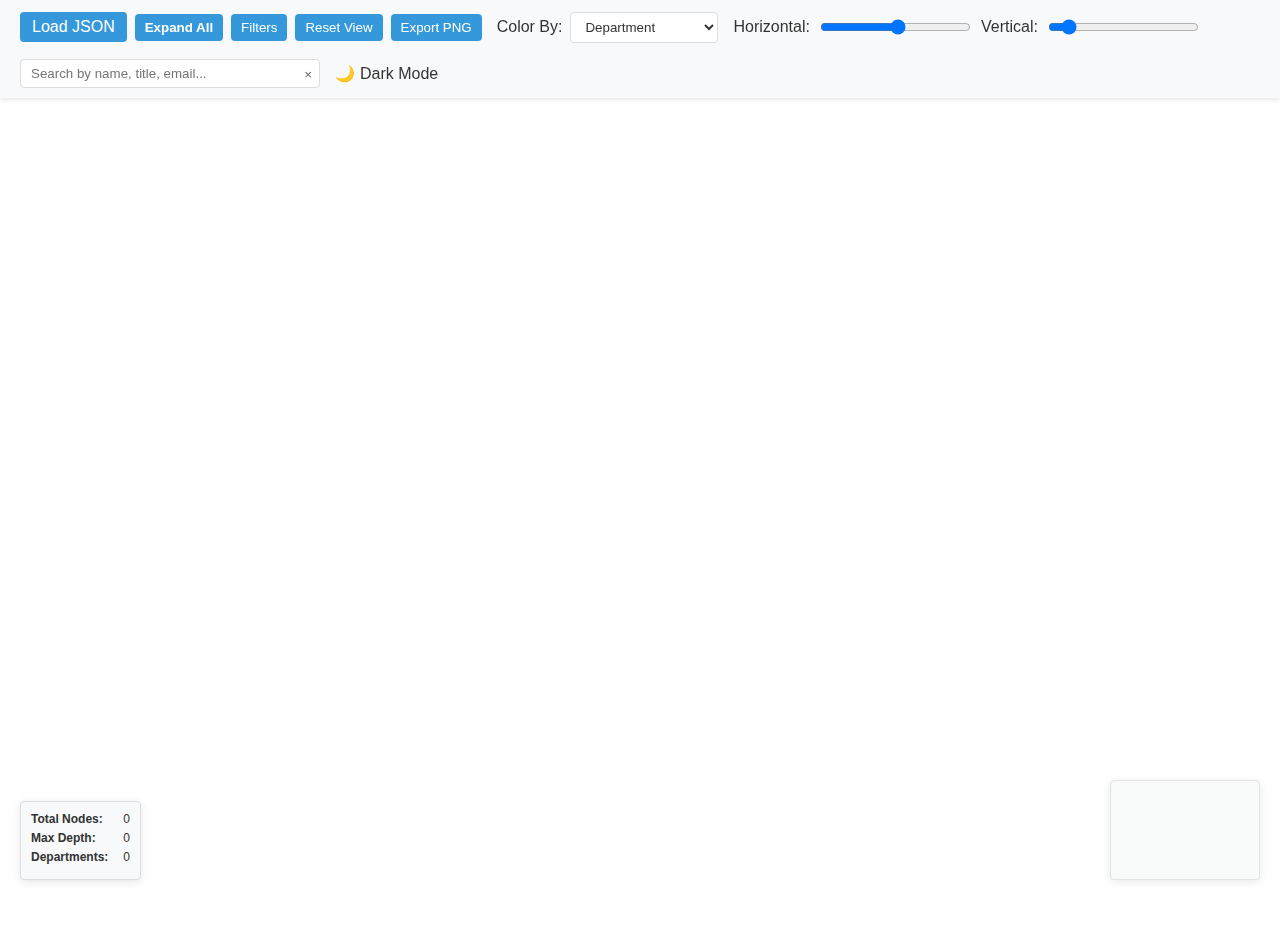
<file: claude/single-code-failure.html>
<!DOCTYPE html>
<html lang="en">
<head>
  <meta charset="utf-8">
  <meta name="viewport" content="width=device-width, initial-scale=1.0">
  <title>Enhanced Organizational Chart</title>
  <style>
    /* Global reset and base styles */
    *, *:before, *:after {
      box-sizing: border-box;
    }

    :root {
      --primary-color: #3498db;
      --primary-dark: #2980b9;
      --text-color: #333;
      --text-light: #666;
      --background: #fff;
      --card-bg: #f8f9fa;
      --border-color: #ddd;
      --node-bg: #fff;
      --link-color: #ccc;
      --highlight-color: #f39c12;
      --tooltip-bg: rgba(255, 255, 255, 0.95);
      --tooltip-shadow: 0 2px 8px rgba(0, 0, 0, 0.15);
      --transition-speed: 0.3s;
      --input-bg: #fff;
    }

    /* Dark mode colors */
    .dark-mode {
      --primary-color: #2196F3;
      --primary-dark: #1976D2;
      --text-color: #eee;
      --text-light: #bbb;
      --background: #121212;
      --card-bg: #1e1e1e;
      --border-color: #444;
      --node-bg: #333;
      --link-color: #555;
      --highlight-color: #f39c12;
      --tooltip-bg: rgba(40, 40, 40, 0.95);
      --tooltip-shadow: 0 2px 8px rgba(0, 0, 0, 0.3);
      --input-bg: #333;
    }

    html, body {
      margin: 0;
      padding: 0;
      width: 100%;
      height: 100%;
      overflow: hidden;
      font-family: 'Segoe UI', Tahoma, Geneva, Verdana, sans-serif;
      color: var(--text-color);
      background-color: var(--background);
      transition: background-color var(--transition-speed);
    }

    /* Main container */
    #treeContainer {
      width: 100%;
      height: calc(100% - 60px);
      overflow: hidden;
      position: relative;
      transition: background-color var(--transition-speed);
    }

    /* Control panel styling */
    #controls {
      position: fixed;
      z-index: 1000;
      top: 0;
      left: 0;
      right: 0;
      background: var(--card-bg);
      padding: 10px 20px;
      box-shadow: 0 2px 4px rgba(0, 0, 0, 0.1);
      display: flex;
      flex-wrap: wrap;
      align-items: center;
      gap: 15px;
      transition: background-color var(--transition-speed);
    }

    .control-group {
      display: flex;
      align-items: center;
      gap: 8px;
    }

    #fileInputContainer {
      position: relative;
      overflow: hidden;
    }

    #fileInputLabel {
      display: inline-block;
      padding: 6px 12px;
      cursor: pointer;
      background-color: var(--primary-color);
      color: white;
      border-radius: 4px;
      transition: background-color 0.2s;
    }

    #fileInputLabel:hover {
      background-color: var(--primary-dark);
    }

    #fileInput {
      position: absolute;
      font-size: 100px;
      opacity: 0;
      right: 0;
      top: 0;
      cursor: pointer;
    }

    select, input, button {
      padding: 6px 10px;
      border: 1px solid var(--border-color);
      border-radius: 4px;
      background-color: var(--input-bg);
      color: var(--text-color);
      transition: all 0.2s;
    }

    button {
      background-color: var(--primary-color);
      color: white;
      border: none;
      cursor: pointer;
    }

    button:hover {
      background-color: var(--primary-dark);
    }

    #searchContainer {
      position: relative;
      flex-grow: 1;
      max-width: 300px;
    }

    #searchInput {
      width: 100%;
      padding-right: 30px;
    }

    #clearSearch {
      position: absolute;
      right: 8px;
      top: 50%;
      transform: translateY(-50%);
      background: none;
      border: none;
      color: var(--text-light);
      cursor: pointer;
      padding: 0;
    }

    #darkModeToggle {
      display: flex;
      align-items: center;
      gap: 5px;
      cursor: pointer;
    }

    #toggleIcon {
      display: inline-block;
      width: 20px;
      height: 20px;
      background-repeat: no-repeat;
      background-position: center;
      background-size: contain;
    }

    /* Node styling */
    .node circle {
      stroke: var(--primary-color);
      stroke-width: 2px;
      fill: var(--node-bg);
      transition: all var(--transition-speed);
    }

    .node.highlighted circle {
      stroke: var(--highlight-color);
      stroke-width: 3px;
      r: 15;
    }

    .node text {
      font: 12px sans-serif;
      fill: var(--text-color);
      transition: fill var(--transition-speed);
    }

    .node text.title {
      font: 10px sans-serif;
      fill: var(--text-light);
      transition: fill var(--transition-speed);
    }

    .link {
      fill: none;
      stroke: var(--link-color);
      stroke-width: 1.5px;
      transition: stroke var(--transition-speed);
    }

    .link.highlighted {
      stroke: var(--highlight-color);
      stroke-width: 2.5px;
    }

    /* Profile card styling */
    .profile-card {
      position: absolute;
      padding: 15px;
      border-radius: 8px;
      background-color: var(--tooltip-bg);
      box-shadow: var(--tooltip-shadow);
      width: 280px;
      z-index: 100;
      pointer-events: none;
      opacity: 0;
      transition: opacity 0.2s;
      display: flex;
      flex-direction: column;
    }

    .profile-card.visible {
      opacity: 1;
    }

    .profile-card-header {
      display: flex;
      gap: 15px;
      margin-bottom: 10px;
    }

    .profile-avatar {
      width: 50px;
      height: 50px;
      border-radius: 50%;
      background-color: var(--primary-color);
      color: white;
      display: flex;
      align-items: center;
      justify-content: center;
      font-size: 20px;
      font-weight: bold;
    }

    .profile-info {
      flex-grow: 1;
    }

    .profile-name {
      font-size: 16px;
      font-weight: bold;
      margin: 0 0 5px 0;
      color: var(--text-color);
    }

    .profile-title {
      font-size: 12px;
      color: var(--text-light);
      margin: 0;
    }

    .profile-details {
      display: flex;
      flex-direction: column;
      gap: 5px;
      font-size: 12px;
    }

    .profile-detail {
      display: flex;
      align-items: center;
      gap: 8px;
    }

    .profile-detail-icon {
      width: 16px;
      height: 16px;
      opacity: 0.7;
    }

    /* Loading indicator */
    .loading-container {
      position: absolute;
      top: 0;
      left: 0;
      width: 100%;
      height: 100%;
      background-color: rgba(255, 255, 255, 0.8);
      display: flex;
      justify-content: center;
      align-items: center;
      z-index: 999;
      opacity: 0;
      pointer-events: none;
      transition: opacity 0.3s;
    }

    .dark-mode .loading-container {
      background-color: rgba(0, 0, 0, 0.6);
    }

    .loading-container.active {
      opacity: 1;
      pointer-events: all;
    }

    .spinner {
      width: 40px;
      height: 40px;
      border: 3px solid rgba(0, 0, 0, 0.1);
      border-radius: 50%;
      border-top-color: var(--primary-color);
      animation: spin 1s ease-in-out infinite;
    }

    @keyframes spin {
      to {
        transform: rotate(360deg);
      }
    }

    /* Node actions */
    .node-actions {
      position: absolute;
      display: flex;
      gap: 5px;
      z-index: 100;
      opacity: 0;
      pointer-events: none;
      transition: opacity 0.2s;
    }

    .node-actions.visible {
      opacity: 1;
      pointer-events: auto;
    }

    .node-action-btn {
      width: 24px;
      height: 24px;
      background-color: var(--card-bg);
      border: 1px solid var(--border-color);
      border-radius: 50%;
      display: flex;
      align-items: center;
      justify-content: center;
      cursor: pointer;
      font-size: 12px;
      box-shadow: 0 1px 3px rgba(0, 0, 0, 0.1);
      transition: all 0.2s;
    }

    .node-action-btn:hover {
      background-color: var(--primary-color);
      color: white;
    }

    /* Error message */
    #errorMessage {
      color: #e74c3c;
      font-weight: bold;
      margin-left: 10px;
    }

    /* Responsive adjustments */
    @media (max-width: 768px) {
      #controls {
        flex-direction: column;
        height: auto;
        align-items: stretch;
        padding: 10px;
      }
      
      .control-group {
        flex-wrap: wrap;
      }
      
      #treeContainer {
        height: calc(100% - 170px);
      }
      
      #searchContainer {
        max-width: 100%;
      }
    }

    /* Mini map */
    #miniMap {
      position: absolute;
      bottom: 20px;
      right: 20px;
      width: 150px;
      height: 100px;
      border: 1px solid var(--border-color);
      background-color: var(--card-bg);
      border-radius: 4px;
      z-index: 100;
      overflow: hidden;
      box-shadow: 0 2px 8px rgba(0, 0, 0, 0.1);
      opacity: 0.8;
      transition: opacity 0.2s, width 0.2s, height 0.2s;
    }

    #miniMap:hover {
      opacity: 1;
      width: 200px;
      height: 150px;
    }

    /* Expand/collapse all button */
    #expandCollapseToggle {
      cursor: pointer;
      font-weight: bold;
    }

    /* Filter panel */
    #filterPanel {
      position: absolute;
      top: 60px;
      right: 0;
      width: 250px;
      max-height: 0;
      overflow: hidden;
      background-color: var(--card-bg);
      border-left: 1px solid var(--border-color);
      border-bottom: 1px solid var(--border-color);
      z-index: 900;
      transition: max-height 0.3s ease-in-out;
      box-shadow: -2px 2px 5px rgba(0, 0, 0, 0.1);
    }

    #filterPanel.open {
      max-height: 80vh;
      overflow-y: auto;
    }

    .filter-header {
      padding: 10px 15px;
      border-bottom: 1px solid var(--border-color);
      display: flex;
      justify-content: space-between;
      align-items: center;
    }

    .filter-section {
      padding: 10px 15px;
      border-bottom: 1px solid var(--border-color);
    }

    .filter-title {
      font-weight: bold;
      margin-bottom: 8px;
    }

    .filter-option {
      margin-bottom: 5px;
      display: flex;
      align-items: center;
      gap: 8px;
    }

    .filter-option label {
      display: flex;
      align-items: center;
      gap: 5px;
      cursor: pointer;
    }

    .filter-option input {
      margin: 0;
    }

    .filter-color {
      display: inline-block;
      width: 12px;
      height: 12px;
      border-radius: 50%;
    }

    /* Stats Panel */
    #statsPanel {
      position: absolute;
      bottom: 20px;
      left: 20px;
      background-color: var(--card-bg);
      border: 1px solid var(--border-color);
      border-radius: 4px;
      padding: 10px;
      font-size: 12px;
      z-index: 100;
      box-shadow: 0 2px 8px rgba(0, 0, 0, 0.1);
    }

    .stat-row {
      display: flex;
      justify-content: space-between;
      gap: 15px;
      margin-bottom: 5px;
    }

    .stat-label {
      font-weight: bold;
    }
  </style>
</head>
<body>
  <!-- Control panel -->
  <div id="controls">
    <div class="control-group">
      <div id="fileInputContainer">
        <label for="fileInput" id="fileInputLabel">Load JSON</label>
        <input type="file" id="fileInput" accept=".json" />
      </div>
      <button id="expandCollapseToggle">Expand All</button>
      <button id="toggleFilterPanel">Filters</button>
      <button id="resetButton">Reset View</button>
      <button id="exportButton">Export PNG</button>
    </div>
    
    <div class="control-group">
      <label for="colorToggle">Color By:</label>
      <select id="colorToggle">
        <option value="department">Department</option>
        <option value="email">Email Domain</option>
        <option value="chatgptLicense">ChatGPT License</option>
      </select>
    </div>
    
    <div class="control-group">
      <label for="spacingSlider">Horizontal:</label>
      <input type="range" id="spacingSlider" min="50" max="300" value="180" />
      
      <label for="verticalSlider">Vertical:</label>
      <input type="range" id="verticalSlider" min="0.5" max="25" step="0.1" value="1" />
    </div>
    
    <div id="searchContainer">
      <input type="text" id="searchInput" placeholder="Search by name, title, email..." />
      <button id="clearSearch">×</button>
    </div>
    
    <div id="darkModeToggle">
      <span id="toggleIcon">🌙</span>
      <span id="toggleText">Dark Mode</span>
    </div>
    
    <span id="errorMessage"></span>
  </div>
  
  <!-- Filter panel -->
  <div id="filterPanel">
    <div class="filter-header">
      <span>Filters</span>
      <button id="closeFilterPanel">×</button>
    </div>
    <!-- Filter sections will be dynamically added here -->
  </div>
  
  <!-- Tree container -->
  <div id="treeContainer"></div>
  
  <!-- Loading indicator -->
  <div class="loading-container">
    <div class="spinner"></div>
  </div>
  
  <!-- Stats panel -->
  <div id="statsPanel">
    <div class="stat-row">
      <span class="stat-label">Total Nodes:</span>
      <span id="totalNodes">0</span>
    </div>
    <div class="stat-row">
      <span class="stat-label">Max Depth:</span>
      <span id="maxDepth">0</span>
    </div>
    <div class="stat-row">
      <span class="stat-label">Departments:</span>
      <span id="deptCount">0</span>
    </div>
  </div>
  
  <!-- MiniMap -->
  <div id="miniMap"></div>
  
  <!-- Profile card for nodes -->
  <div class="profile-card">
    <div class="profile-card-header">
      <div class="profile-avatar"></div>
      <div class="profile-info">
        <h3 class="profile-name"></h3>
        <p class="profile-title"></p>
      </div>
    </div>
    <div class="profile-details">
      <!-- Details will be added dynamically -->
    </div>
  </div>
  
  <!-- Node action buttons -->
  <div class="node-actions">
    <div class="node-action-btn" id="expandBranchBtn" title="Expand Branch">+</div>
    <div class="node-action-btn" id="collapseBranchBtn" title="Collapse Branch">-</div>
    <div class="node-action-btn" id="focusNodeBtn" title="Focus">👁️</div>
  </div>

  <!-- Scripts -->
  <script src="https://d3js.org/d3.v7.min.js"></script>
  <script>
    (function() {
      // Define margins and initial dimensions
      const margin = { top: 20, right: 90, bottom: 30, left: 90 };
      let width, height;
      const container = document.getElementById("treeContainer");
      const profileCard = document.querySelector(".profile-card");
      const nodeActions = document.querySelector(".node-actions");
      let svg, g, root, treemap, i = 0, duration = 750;
      let sliderHorizontal = +document.getElementById("spacingSlider").value;
      let sliderVertical = +document.getElementById("verticalSlider").value;
      let colorToggle = document.getElementById("colorToggle").value;
      let isExpandedAll = false;
      let currentSearchTerm = "";
      let loadingTimer;
      let activeNode = null;
      
      // Filter states
      let filters = {
        departments: {},
        emailDomains: {},
        chatgptLicense: { true: true, false: true }
      };

      // Global color scales
      let departmentColors;
      const emailColors = d3.scaleOrdinal(d3.schemeCategory10);
      
      // Set SVG dimensions based on container size
      function setDimensions() {
        width = container.clientWidth - margin.left - margin.right;
        height = container.clientHeight - margin.top - margin.bottom;
      }
      setDimensions();
      
      // Show/hide loading indicator
      function showLoading() {
        document.querySelector(".loading-container").classList.add("active");
        clearTimeout(loadingTimer);
        loadingTimer = setTimeout(hideLoading, 10000); // Safeguard
      }
      
      function hideLoading() {
        document.querySelector(".loading-container").classList.remove("active");
        clearTimeout(loadingTimer);
      }
      
      // Initialize SVG, zoom behavior, and tree layout
      function initializeSvg() {
        // Remove any existing SVG
        d3.select("#treeContainer").select("svg").remove();
        
        // Create main SVG
        svg = d3.select("#treeContainer")
          .append("svg")
          .attr("width", "100%")
          .attr("height", "100%")
          .attr("viewBox", [0, 0, width + margin.left + margin.right, height + margin.top + margin.bottom])
          .call(d3.zoom().scaleExtent([0.1, 3]).on("zoom", (event) => {
            g.attr("transform", event.transform);
            updateMiniMapViewport(event.transform);
          }))
          .on("click", () => {
            // Hide profile card and actions on background click
            profileCard.classList.remove("visible");
            nodeActions.classList.remove("visible");
          });
        
        g = svg.append("g")
          .attr("transform", `translate(${margin.left},${margin.top})`);
        
        treemap = d3.tree().size([height, width]);
        
        // Initialize mini map
        initializeMiniMap();
      }
      
      // Initialize mini map
      function initializeMiniMap() {
        d3.select("#miniMap").select("svg").remove();
        
        const miniSvg = d3.select("#miniMap")
          .append("svg")
          .attr("width", "100%")
          .attr("height", "100%");
        
        miniSvg.append("g")
          .attr("class", "mini-tree");
        
        miniSvg.append("rect")
          .attr("class", "mini-viewport")
          .attr("stroke", "#3498db")
          .attr("stroke-width", 1)
          .attr("fill", "none")
          .attr("pointer-events", "none");
      }
      
      // Update mini map
      function updateMiniMap() {
        if (!root) return;
        
        const miniMap = d3.select("#miniMap");
        const miniWidth = miniMap.node().clientWidth;
        const miniHeight = miniMap.node().clientHeight;
        
        // Create a mini tree layout with the same aspect ratio
        const aspectRatio = width / height;
        let miniTreeWidth, miniTreeHeight;
        
        if (miniWidth / miniHeight > aspectRatio) {
          miniTreeHeight = miniHeight - 10;
          miniTreeWidth = miniTreeHeight * aspectRatio;
        } else {
          miniTreeWidth = miniWidth - 10;
          miniTreeHeight = miniTreeWidth / aspectRatio;
        }
        
        const miniTreemap = d3.tree().size([miniTreeHeight, miniTreeWidth]);
        const miniTreeData = miniTreemap(root.copy());
        
        // Create mini nodes
        const miniG = d3.select("#miniMap").select(".mini-tree")
          .attr("transform", `translate(5, 5)`);
        
        // Clear previous content
        miniG.selectAll("*").remove();
        
        // Add links
        miniG.selectAll(".mini-link")
          .data(miniTreeData.links())
          .enter()
          .append("path")
          .attr("class", "mini-link")
          .attr("d", d => {
            return `M${d.source.y},${d.source.x}
                  C${(d.source.y + d.target.y) / 2},${d.source.x}
                  ${(d.source.y + d.target.y) / 2},${d.target.x}
                  ${d.target.y},${d.target.x}`;
          })
          .attr("stroke", "#ccc")
          .attr("stroke-width", 0.5)
          .attr("fill", "none");
        
        // Add nodes
        miniG.selectAll(".mini-node")
          .data(miniTreeData.descendants())
          .enter()
          .append("circle")
          .attr("class", "mini-node")
          .attr("cx", d => d.y)
          .attr("cy", d => d.x)
          .attr("r", 1)
          .attr("fill", "#3498db");
        
        updateMiniMapViewport();
      }
      
      // Update mini map viewport
      function updateMiniMapViewport(transform) {
        if (!transform) {
          transform = d3.zoomTransform(svg.node());
        }
        
        const miniMap = d3.select("#miniMap");
        const miniWidth = miniMap.node().clientWidth;
        const miniHeight = miniMap.node().clientHeight;
        
        // Calculate viewport rectangle
        const vpWidth = miniWidth / transform.k;
        const vpHeight = miniHeight / transform.k;
        const vpX = -transform.x / transform.k * (miniWidth / width);
        const vpY = -transform.y / transform.k * (miniHeight / height);
        
        // Update viewport rectangle
        miniMap.select(".mini-viewport")
          .attr("x", vpX)
          .attr("y", vpY)
          .attr("width", vpWidth)
          .attr("height", vpHeight);
      }
      
      // Return appropriate color based on selected toggle and filtering
      function getColor(data) {
        if (!data) return "#fff";
        
        // Handle filtering opacity
        let opacity = 1;
        
        // Filter by department
        if (data.department && !filters.departments[data.department]) {
          opacity = 0.2;
        }
        
        // Filter by email domain
        if (data.email) {
          const domain = data.email.split("@")[1].toLowerCase();
          if (!filters.emailDomains[domain]) {
            opacity = 0.2;
          }
        }
        
        // Filter by chatGPT license
        if (data.chatgptLicense && !filters.chatgptLicense[data.chatgptLicense]) {
          opacity = 0.2;
        }
        
        // Get base color
        let color;
        if (colorToggle === "department") {
          color = data.department ? departmentColors(data.department) : "#ccc";
        } else if (colorToggle === "email") {
          const domain = data.email ? data.email.split("@")[1].toLowerCase() : "";
          color = domain ? emailColors(domain) : "#ccc";
        } else if (colorToggle === "chatgptLicense") {
          color = data.chatgptLicense === "true" ? "#e74c3c" : "#3498db";
        } else {
          color = "#ccc";
        }
        
        // Convert to RGBA for opacity
        const rgb = d3.color(color).rgb();
        return opacity < 1 ? `rgba(${rgb.r}, ${rgb.g}, ${rgb.b}, ${opacity})` : color;
      }
      
      // Extract all unique departments from the hierarchy
      function getUniqueDepartments(rootNode) {
        const deptSet = new Set();
        rootNode.each(d => {
          if (d.data.department) {
            deptSet.add(d.data.department);
          }
        });
        return Array.from(deptSet);
      }
      
      // Extract all unique email domains from the hierarchy
      function getUniqueEmailDomains(rootNode) {
        const domainSet = new Set();
        rootNode.each(d =>
</file>
<file: chatgpt-basic/styles.css>
/* Global reset */
*,
*:before,
*:after {
  box-sizing: border-box;
}

html, body {
  margin: 0;
  padding: 0;
  width: 100%;
  height: 100%;
  overflow: hidden;
}

/* Container styling */
#treeContainer {
  width: 100%;
  height: 100%;
  overflow: hidden;
  border: 1px solid #ddd;
  position: relative;
}

/* Basic styling for nodes and links */
.node circle {
  stroke: steelblue;
  stroke-width: 3px;
}

.node text {
  font: 12px sans-serif;
}

.node text.title {
  font: 8px sans-serif;
  fill: #555;
}

.link {
  fill: none;
  stroke: #ccc;
  stroke-width: 2px;
}

/* Style for the expand/collapse indicator */
.indicator {
  font-weight: bold;
  pointer-events: none;
}

/* Control panel styling */
#controls {
  position: absolute;
  z-index: 10;
  margin: 10px;
  background: rgba(255, 255, 255, 0.8);
  padding: 10px;
  border-radius: 4px;
}

#controls input,
#controls label,
#controls select,
#controls button {
  display: block;
  margin-bottom: 8px;
}

/* Tooltip styling */
.tooltip {
  position: absolute;
  text-align: center;
  padding: 4px;
  background: lightsteelblue;
  border: 1px solid #333;
  border-radius: 4px;
  pointer-events: none;
  opacity: 0;
  transition: opacity 0.2s;
  font: 12px sans-serif;
}

/* Error message styling */
#errorMessage {
  color: red;
  font-size: 14px;
}
</file>
<file: chatgpt-improved/styles.css>
/* Global reset and modern font */
*,
*:before,
*:after {
  box-sizing: border-box;
}
html, body {
  margin: 0;
  padding: 0;
  width: 100%;
  height: 100%;
  overflow: hidden;
  font-family: 'Roboto', sans-serif;
  background: #f4f7f9;
}

/* Tree container styling */
#treeContainer {
  width: calc(100% - 260px);
  height: 100%;
  overflow: hidden;
  border-right: 1px solid #e0e0e0;
  float: left;
  background: #fff;
}

/* Control panel styling */
#controls {
  position: absolute;
  top: 20px;
  left: 20px;
  z-index: 10;
  background: #ffffff;
  border: 1px solid #e0e0e0;
  box-shadow: 0 2px 4px rgba(0,0,0,0.1);
  padding: 15px;
  border-radius: 6px;
  width: 220px;
}
#controls button,
#controls input,
#controls select,
#controls label {
  display: block;
  margin-bottom: 10px;
  width: 100%;
  font-size: 14px;
}
#controls button {
  background: #007bff;
  border: none;
  color: #fff;
  padding: 8px;
  border-radius: 4px;
  cursor: pointer;
}
#controls button:hover {
  background: #0056b3;
}

/* Legend styling */
#legend {
  margin-top: 10px;
  padding-top: 10px;
  border-top: 1px solid #ccc;
  font-size: 12px;
  color: #555;
}

/* Error message styling */
#errorMessage {
  color: red;
  font-size: 14px;
}

/* Details panel styling */
#detailsPanel {
  position: absolute;
  top: 20px;
  right: 20px;
  z-index: 10;
  background: #ffffff;
  border: 1px solid #e0e0e0;
  box-shadow: 0 2px 4px rgba(0,0,0,0.1);
  padding: 15px;
  border-radius: 6px;
  width: 220px;
  max-height: 90%;
  overflow-y: auto;
}

/* Minimap styling */
#minimapContainer {
  position: absolute;
  bottom: 20px;
  left: 20px;
  z-index: 10;
  background: #ffffff;
  border: 1px solid #e0e0e0;
  box-shadow: 0 2px 4px rgba(0,0,0,0.1);
  padding: 10px;
  border-radius: 6px;
  width: 200px;
  height: 150px;
  overflow: hidden;
}
#minimapTitle {
  text-align: center;
  font-weight: 500;
  margin-bottom: 5px;
}

/* SVG tree nodes styling */
.node circle {
  stroke: #007bff;
  stroke-width: 2px;
  fill: #fff;
}
.node text {
  font-size: 12px;
  fill: #333;
}
.node text.title {
  font-size: 10px;
  fill: #777;
}
.link {
  fill: none;
  stroke: #e0e0e0;
  stroke-width: 1.5px;
}
.indicator {
  font-weight: bold;
  pointer-events: none;
  fill: #007bff;
}

/* Responsive adjustments */
@media (max-width: 800px) {
  #treeContainer {
    width: 100%;
    border-right: none;
  }
  #controls, #detailsPanel, #minimapContainer {
    width: 90%;
    left: 5%;
    right: 5%;
  }
}
</file>
<file: claude/styles.css>
/* Global reset and variables */
:root {
  --primary-color: #3a506b;
  --accent-color: #5bc0be;
  --text-color: #333;
  --bg-color: #f5f7fa;
  --panel-bg: #ffffff;
  --border-color: #ddd;
  --hover-color: #e9f5f5;
  --node-stroke: steelblue;
  --link-color: #ccc;
}

/* Dark mode variables */
.dark-mode {
  --primary-color: #1f2b3e;
  --accent-color: #3a9d9b;
  --text-color: #eaeaea;
  --bg-color: #121212;
  --panel-bg: #1e1e1e;
  --border-color: #333;
  --hover-color: #2c3e50;
  --node-stroke: #5ca0c3;
  --link-color: #555;
}

*,
*:before,
*:after {
  box-sizing: border-box;
}

html, body {
  margin: 0;
  padding: 0;
  width: 100%;
  height: 100%;
  font-family: -apple-system, BlinkMacSystemFont, "Segoe UI", Roboto, Helvetica, Arial, sans-serif;
  color: var(--text-color);
  background-color: var(--bg-color);
  transition: background-color 0.3s ease;
}

/* App container */
.app-container {
  display: flex;
  flex-direction: column;
  height: 100%;
  overflow: hidden;
}

/* Header styles */
header {
  background-color: var(--primary-color);
  color: white;
  padding: 0.5rem 1rem;
  display: flex;
  justify-content: space-between;
  align-items: center;
  box-shadow: 0 2px 4px rgba(0, 0, 0, 0.1);
}

header h1 {
  margin: 0;
  font-size: 1.5rem;
}

.mode-toggle {
  background-color: transparent;
  color: white;
  border: 1px solid white;
  padding: 0.4rem 0.8rem;
  border-radius: 4px;
  cursor: pointer;
  font-size: 0.9rem;
  transition: all 0.2s ease;
}

.mode-toggle:hover {
  background-color: rgba(255, 255, 255, 0.1);
}

/* Main content layout */
.main-content {
  display: flex;
  flex: 1;
  overflow: hidden;
}

/* Control panel styling */
.control-panel {
  width: 300px;
  background-color: var(--panel-bg);
  border-right: 1px solid var(--border-color);
  padding: 1rem;
  overflow-y: auto;
  transition: background-color 0.3s ease;
  z-index: 10;
}

.panel-section {
  margin-bottom: 1.5rem;
  padding-bottom: 1rem;
  border-bottom: 1px solid var(--border-color);
}

.panel-section:last-child {
  border-bottom: none;
}

.panel-section h3 {
  margin-top: 0;
  margin-bottom: 0.8rem;
  font-size: 1.1rem;
  color: var(--primary-color);
  font-weight: 600;
  padding-bottom: 0.3rem;
  border-bottom: 1px solid rgba(0,0,0,0.05);
}

/* Button grid for better organization */
.button-grid {
  display: flex;
  flex-direction: column;
  gap: 0.5rem;
}

.control-row {
  margin-bottom: 0.8rem;
}

label {
  display: block;
  margin-bottom: 0.4rem;
  font-size: 0.9rem;
}

select, input[type="range"], input[type="text"] {
  width: 100%;
  padding: 0.5rem;
  border: 1px solid var(--border-color);
  border-radius: 4px;
  background-color: var(--bg-color);
  color: var(--text-color);
}

input[type="range"] {
  padding: 0;
}

.button-row {
  display: grid;
  grid-template-columns: 1fr 1fr;
  gap: 0.5rem;
  margin-top: 0.5rem;
  margin-bottom: 0.5rem;
}

.control-button {
  background-color: var(--primary-color);
  color: white;
  border: none;
  padding: 0.7rem 0.5rem;
  border-radius: 4px;
  cursor: pointer;
  font-size: 0.85rem;
  transition: all 0.2s ease;
  display: flex;
  align-items: center;
  justify-content: center;
  gap: 0.5rem;
  text-align: center;
  font-weight: 500;
  box-shadow: 0 1px 3px rgba(0, 0, 0, 0.1);
  white-space: nowrap;
}

.control-button:hover {
  background-color: var(--accent-color);
  transform: translateY(-1px);
  box-shadow: 0 2px 5px rgba(0, 0, 0, 0.15);
}

.control-button:active {
  transform: translateY(1px);
  box-shadow: 0 1px 2px rgba(0, 0, 0, 0.1);
}

.control-button i {
  font-size: 0.9rem;
}

.file-input-container {
  position: relative;
  margin-bottom: 1rem;
}

.file-input-label {
  display: block;
  width: 100%;
  padding: 0.8rem;
  text-align: center;
  background-color: var(--primary-color);
  color: white;
  border-radius: 4px;
  cursor: pointer;
  transition: background-color 0.2s;
}

.file-input-label:hover {
  background-color: var(--accent-color);
}

input[type="file"] {
  position: absolute;
  width: 0.1px;
  height: 0.1px;
  opacity: 0;
  overflow: hidden;
  z-index: -1;
}

/* Search styling */
.search-container {
  position: relative;
}

.search-container input {
  padding-right: 2.5rem;
}

.search-icon {
  position: absolute;
  right: 0.8rem;
  top: 50%;
  transform: translateY(-50%);
  color: var(--primary-color);
}

/* Error message styling */
#errorMessage {
  color: #e74c3c;
  font-size: 0.9rem;
  margin-top: 0.5rem;
}

/* Tree container styling */
#treeContainer {
  flex: 1;
  background-color: var(--bg-color);
  overflow: hidden;
  transition: background-color 0.3s ease;
}

/* Tree visualization styling */
.node circle {
  stroke: var(--node-stroke);
  stroke-width: 3px;
  transition: fill 0.3s, stroke 0.3s;
}

.node text {
  font: 12px sans-serif;
  fill: var(--text-color);
  transition: fill 0.3s;
}

.node text.title {
  font: 10px sans-serif;
  fill: var(--text-color);
  opacity: 0.8;
}

.link {
  fill: none;
  stroke: var(--link-color);
  stroke-width: 2px;
  transition: stroke 0.3s;
}

.indicator {
  font-weight: bold;
  font-size: 14px;
  pointer-events: none;
  fill: var(--text-color);
}

/* Tooltip styling */
.tooltip {
  position: absolute;
  text-align: left;
  padding: 0.8rem;
  background: var(--panel-bg);
  border: 1px solid var(--border-color);
  border-radius: 4px;
  pointer-events: none;
  opacity: 0;
  transition: opacity 0.2s;
  font: 12px sans-serif;
  color: var(--text-color);
  box-shadow: 0 3px 8px rgba(0, 0, 0, 0.15);
  max-width: 280px;
  z-index: 1000;
}

/* Context menu */
.context-menu {
  position: absolute;
  background: var(--panel-bg);
  border: 1px solid var(--border-color);
  border-radius: 4px;
  padding: 0.3rem 0;
  min-width: 180px;
  box-shadow: 0 3px 8px rgba(0, 0, 0, 0.2);
  z-index: 1000;
}

.menu-item {
  padding: 0.6rem 1rem;
  cursor: pointer;
  transition: background-color 0.2s;
  font-size: 0.9rem;
}

.menu-item:hover {
  background-color: var(--hover-color);
}

/* Detail sidebar */
.detail-sidebar {
  position: fixed;
  top: 0;
  right: 0;
  width: 350px;
  height: 100%;
  background-color: var(--panel-bg);
  border-left: 1px solid var(--border-color);
  box-shadow: -3px 0 8px rgba(0, 0, 0, 0.1);
  padding: 1.5rem;
  overflow-y: auto;
  z-index: 1000;
  transition: right 0.3s ease;
}

.close-button {
  position: absolute;
  top: 1rem;
  right: 1rem;
  font-size: 1.5rem;
  cursor: pointer;
  color: var(--text-color);
}

.detail-sidebar h2 {
  margin-top: 0;
  border-bottom: 1px solid var(--border-color);
  padding-bottom: 0.8rem;
  margin-bottom: 1rem;
  color: var(--primary-color);
}

.detail-sidebar h3 {
  margin-top: 1.5rem;
  margin-bottom: 0.5rem;
  font-size: 1.1rem;
  color: var(--primary-color);
}

.detail-sidebar table {
  width: 100%;
  border-collapse: collapse;
}

.detail-sidebar td {
  padding: 0.5rem 0;
  border-bottom: 1px solid var(--border-color);
  font-size: 0.9rem;
}

.detail-sidebar td.label {
  color: var(--text-color);
  opacity: 0.7;
  width: 40%;
}

.detail-sidebar td.value {
  font-weight: 500;
}

/* Legend styling */
.legend {
  position: fixed;
  right: 1rem;
  bottom: 1rem;
  background-color: var(--panel-bg);
  border: 1px solid var(--border-color);
  border-radius: 4px;
  padding: 0.8rem;
  font-size: 0.9rem;
  box-shadow: 0 3px 8px rgba(0, 0, 0, 0.1);
  max-width: 250px;
  max-height: 300px;
  overflow-y: auto;
  z-index: 900;
}

.legend h3 {
  margin-top: 0;
  margin-bottom: 0.8rem;
  font-size: 1rem;
  color: var(--primary-color);
}

.legend-item {
  display: flex;
  align-items: center;
  margin-bottom: 0.5rem;
}

.legend-color {
  width: 15px;
  height: 15px;
  border-radius: 50%;
  margin-right: 8px;
  border: 1px solid var(--border-color);
}

.gradient-legend {
  height: 20px;
  width: 100%;
  margin-bottom: 0.3rem;
  background: linear-gradient(to right, #f7fbff, #08306b);
  border-radius: 2px;
}

.gradient-labels {
  display: flex;
  justify-content: space-between;
  font-size: 0.8rem;
}

/* Loading indicator */
.loading-indicator {
  position: fixed;
  top: 0;
  left: 0;
  right: 0;
  bottom: 0;
  background-color: rgba(0, 0, 0, 0.6);
  display: flex;
  flex-direction: column;
  justify-content: center;
  align-items: center;
  color: white;
  z-index: 2000;
  font-size: 1.2rem;
}

.spinner {
  border: 5px solid rgba(255, 255, 255, 0.3);
  border-radius: 50%;
  border-top: 5px solid white;
  width: 50px;
  height: 50px;
  animation: spin 1s linear infinite;
  margin-bottom: 1rem;
}

@keyframes spin {
  0% { transform: rotate(0deg); }
  100% { transform: rotate(360deg); }
}

/* Minimap */
.minimap {
  position: absolute;
  right: 1rem;
  top: 5rem;
  width: 150px;
  height: 150px;
  background-color: var(--panel-bg);
  border: 1px solid var(--border-color);
  box-shadow: 0 3px 8px rgba(0, 0, 0, 0.1);
  overflow: hidden;
  pointer-events: none;
  z-index: 900;
  display: none; /* Hidden by default, can be enabled in JS */
}

.minimap-viewport {
  position: absolute;
  border: 2px solid var(--accent-color);
  z-index: 10;
}

/* Empty state */
.empty-state {
  position: absolute;
  top: 50%;
  left: 50%;
  transform: translate(-50%, -50%);
  text-align: center;
  color: var(--text-color);
  opacity: 0.7;
  width: 100%;
  max-width: 500px;
  padding: 2rem;
}

.empty-state h2 {
  margin-bottom: 1rem;
}

.upload-icon {
  font-size: 4rem;
  margin: 2rem 0;
}

/* Responsive styling */
@media (max-width: 768px) {
  .main-content {
    flex-direction: column;
  }
  
  .control-panel {
    width: 100%;
    height: auto;
    max-height: 50%;
    border-right: none;
    border-bottom: 1px solid var(--border-color);
  }
  
  .detail-sidebar {
    width: 100%;
  }
  
  .legend {
    left: 1rem;
    right: 1rem;
    bottom: 1rem;
    max-width: none;
  }
}
</file>
